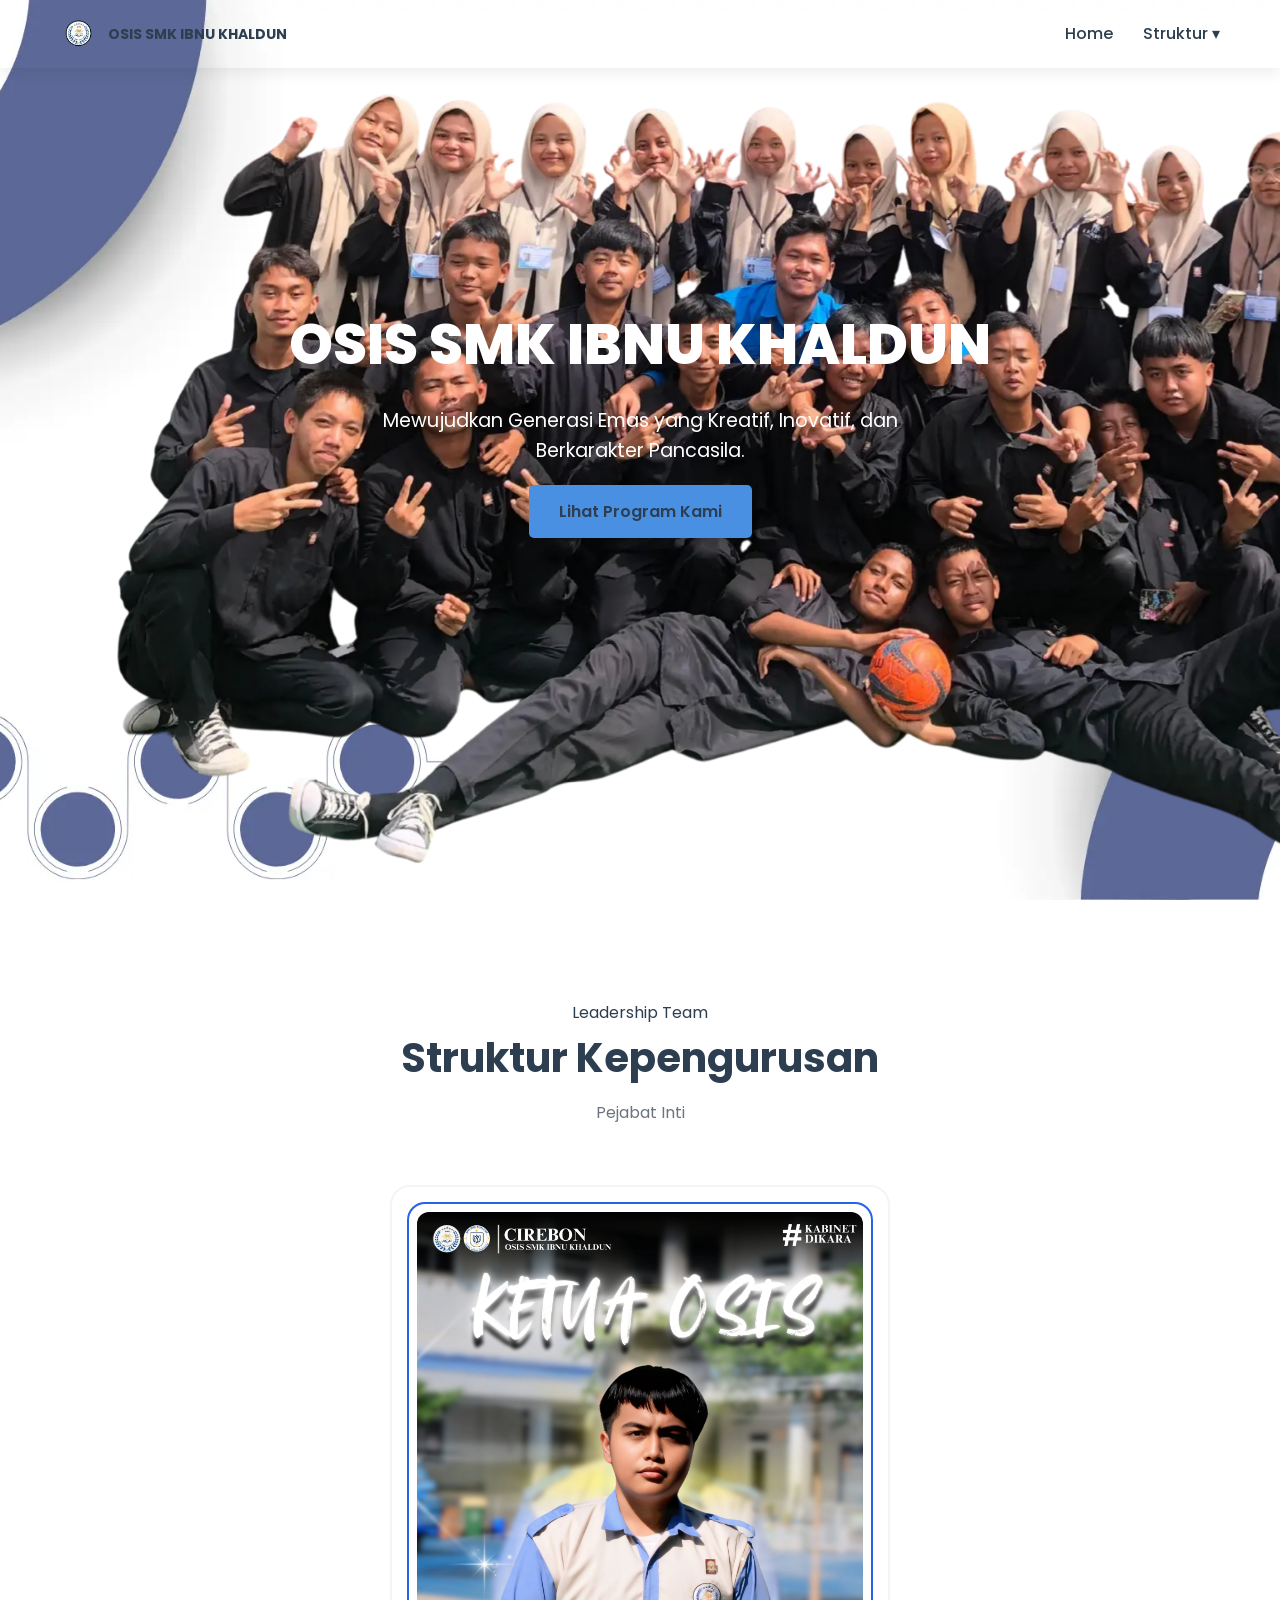
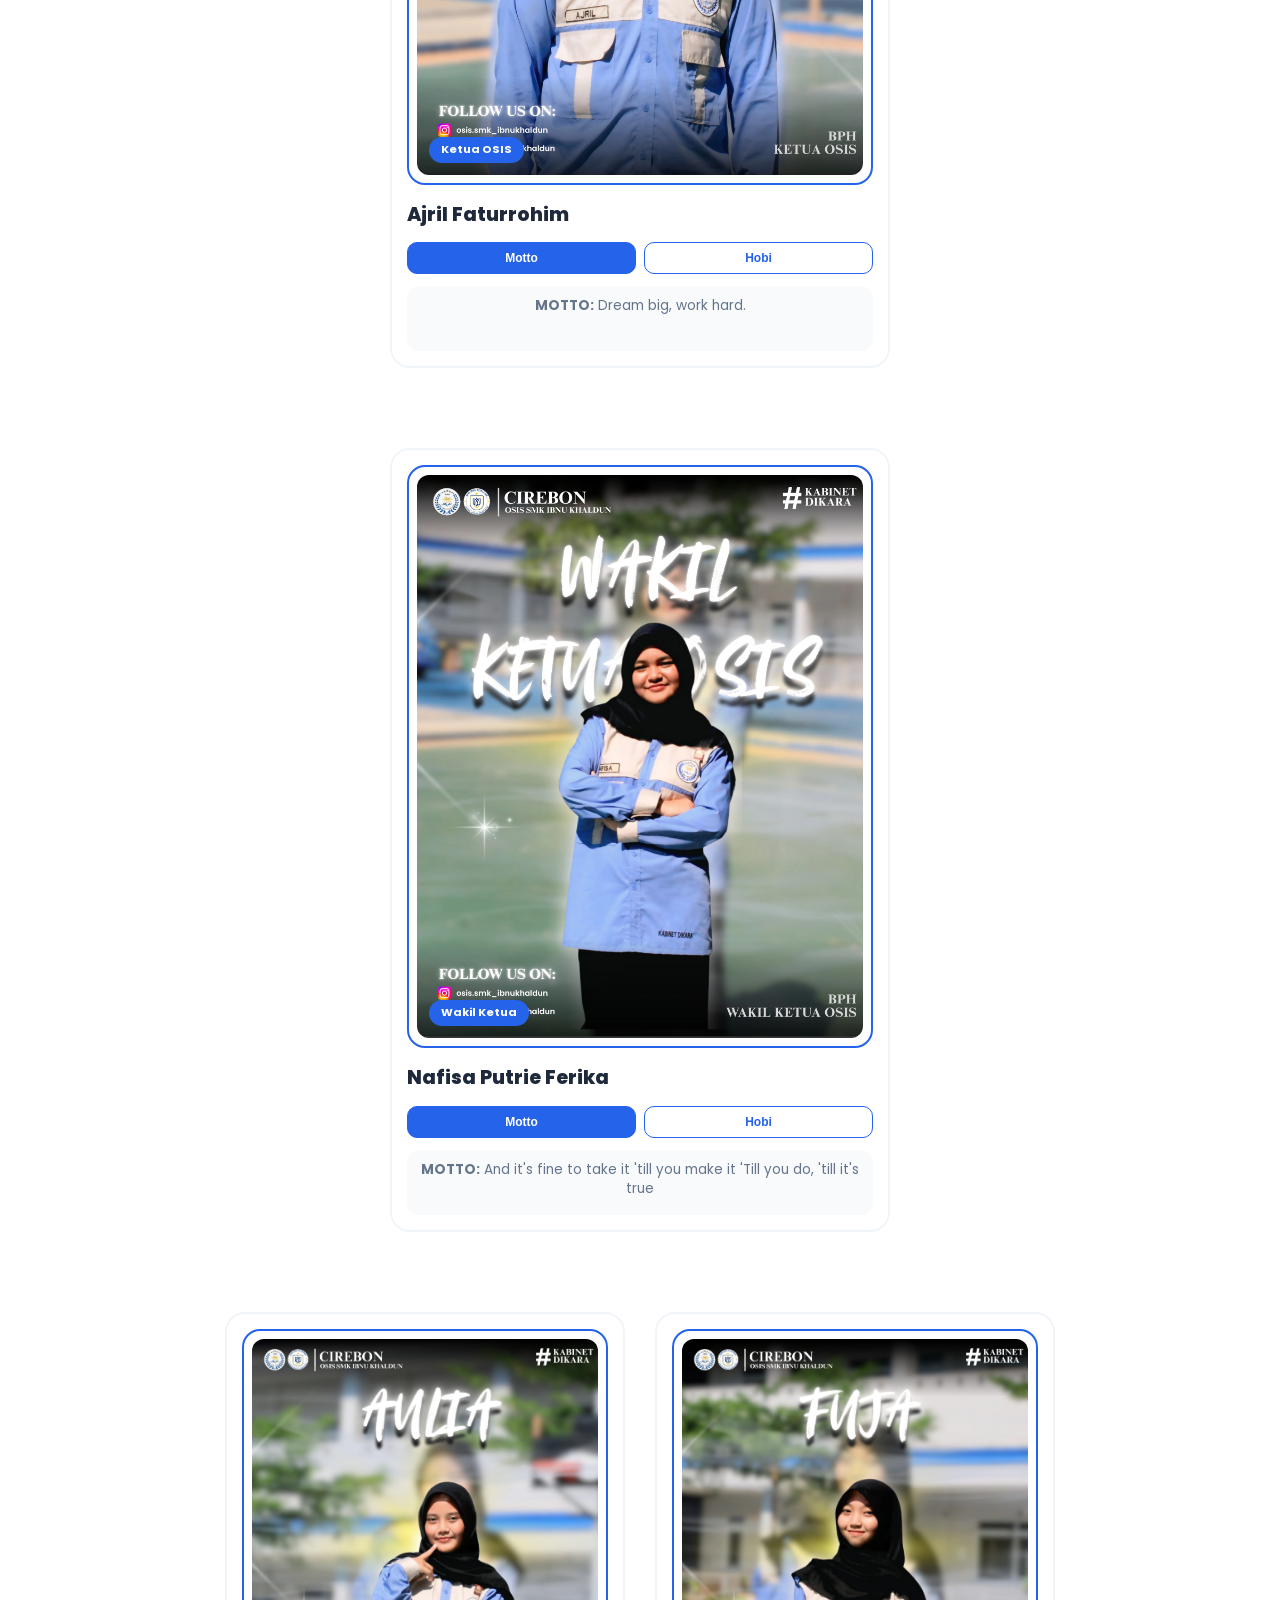
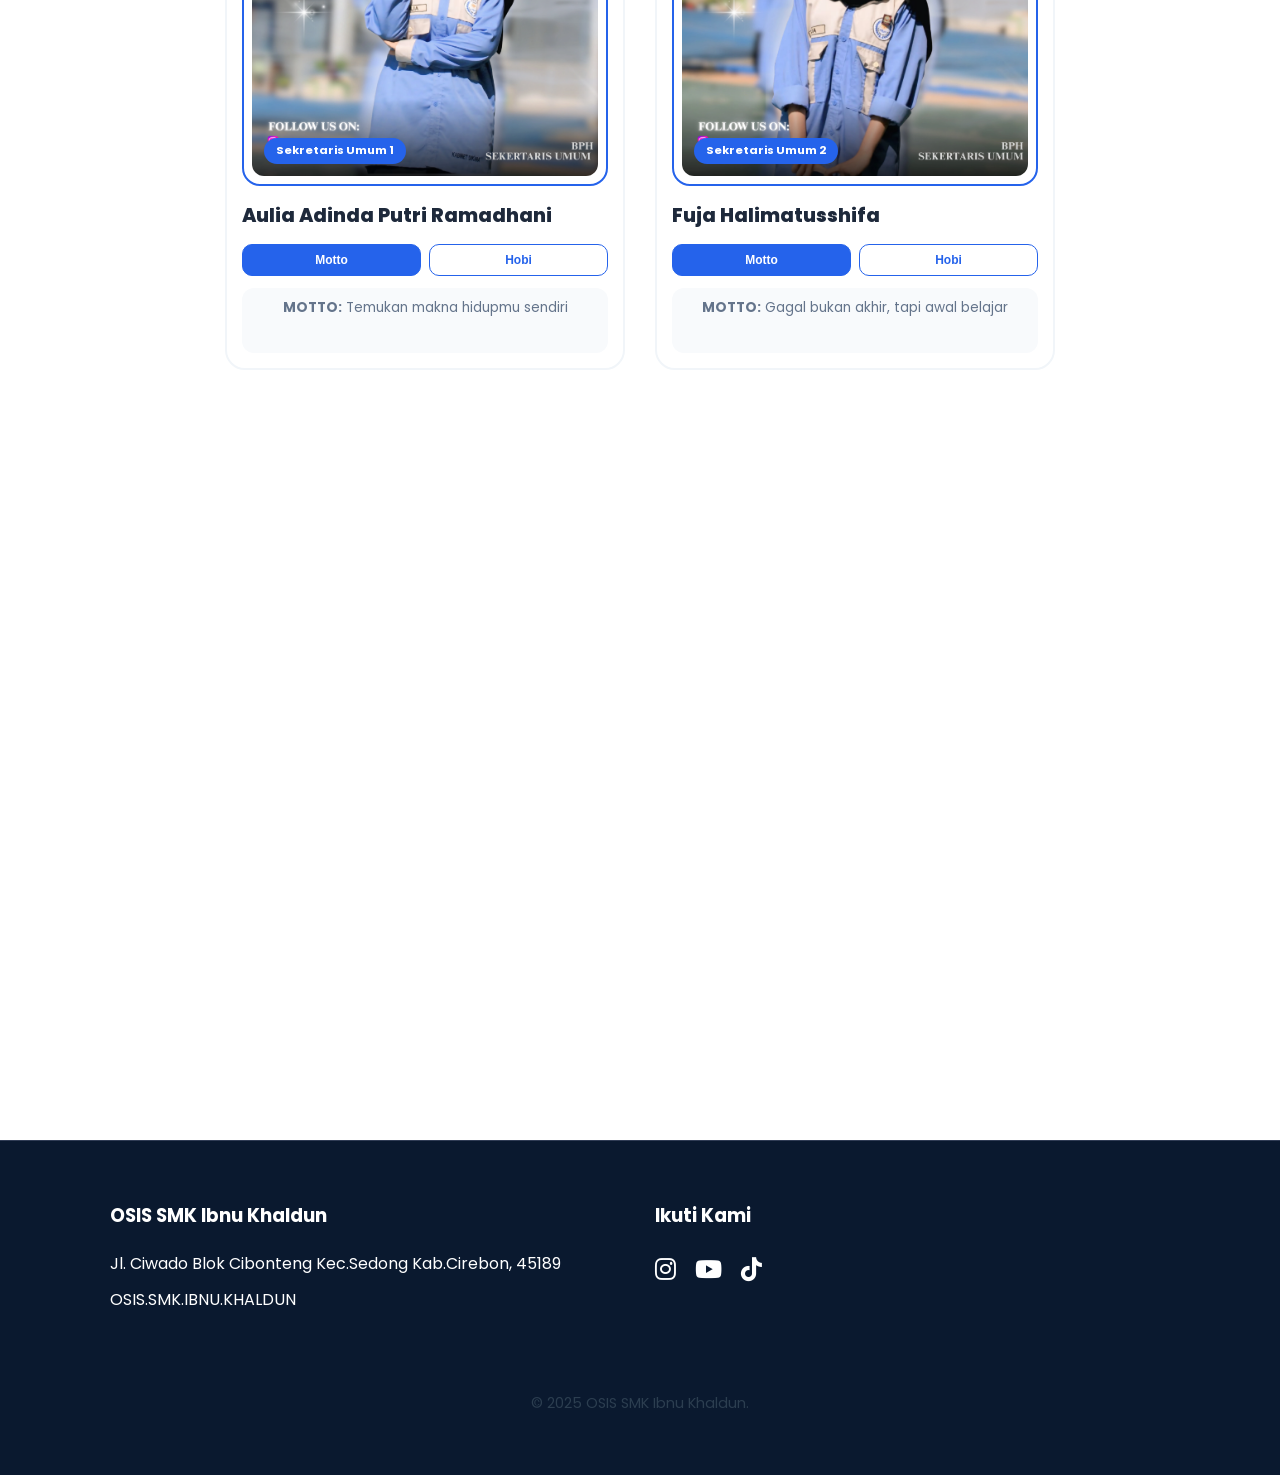
<file: pejabat-inti.html>
<!DOCTYPE html>
<html lang="en">
<head>
    <meta charset="UTF-8">
    <meta name="viewport" content="width=device-width, initial-scale=1.0">
    <title>Pejabat Inti</title>
</head>

<!-- Link ke File CSS -->
    <link rel="stylesheet" href="struktur.css">
    
    <!-- Google Fonts: Poppins -->
    <link rel="preconnect" href="https://fonts.googleapis.com">
    <link rel="preconnect" href="https://fonts.gstatic.com" crossorigin>
    <link href="https://fonts.googleapis.com/css2?family=Poppins:wght@400;500;600;700;800&display=swap" rel="stylesheet">
    
    <!-- Font Awesome untuk Ikon -->
    <link rel="stylesheet" href="https://cdnjs.cloudflare.com/ajax/libs/font-awesome/6.2.0/css/all.min.css">
    <link href="https://unpkg.com/aos@2.3.1/dist/aos.css" rel="stylesheet">
    <link
      rel="stylesheet"
      href="https://fonts.googleapis.com/css2?family=Material+Symbols+Outlined:opsz,wght,FILL,GRAD@48,400,0,0"
    />
<body>
   <header class="header">
  <nav class="navbar">

    <div class="logo">
      <img src="logo-osis.webp" alt="OSIS">
      <span>OSIS SMK IBNU KHALDUN</span>
    </div>

    <ul class="nav-links" id="nav-menu">
      <li><a href="index.html">Home</a></li>

      <li class="dropdown">
        <a href="#" class="dropdown-toggle">Struktur ▾</a>
        <ul class="dropdown-menu">
          <li><a href="pejabat-inti.html">Pejabat Inti</a></li>
          <li><a href="sekbid1.html">Sekbid 1</a></li>
          <li><a href="sekbid2.html">Sekbid 2</a></li>
          <li><a href="sekbid3.html">Sekbid 3</a></li>
          <li><a href="sekbid4.html">Sekbid 4</a></li>
          <li><a href="sekbid5.html">Sekbid 5</a></li>
          <li><a href="sekbid6.html">Sekbid 6</a></li>
        </ul>
      </li>
    </ul>

    <!-- HAMBURGER -->
    <button class="hamburger" id="hamburger" aria-label="Menu">
      <span></span>
      <span></span>
      <span></span>
    </button>

  </nav>
</header>

<main>

     <!-- Home Banner / Hero Section -->
        <section id="home" class="hero" >
    
            <div class="hero-overlay" data-aos="fade-up">
                <img class ="foto-osis" src="overlay-osis.webp" alt="" data-aos="fade-up">
            </div>
            <div class="container hero-content animate-on-scroll">
                <h1>OSIS SMK IBNU KHALDUN</h1>
                <p>Mewujudkan Generasi Emas yang Kreatif, Inovatif, dan Berkarakter Pancasila.</p>
                <a href="#proker" class="hero-cta">Lihat Program Kami</a>
            </div>
        </section>

         <!-- Pejabat Teras -->
    <section id="pejabat" class="section-padding section-dark">
    <div class="container">
        <div class="section-title" data-aos="fade-up">
            <div class="section-badge-small">Leadership Team</div>
            <h2>Struktur Kepengurusan</h2>
            <p>Pejabat Inti</p>
        </div>

        <div class="pejabat-row single-member" data-aos="fade-up">
            <div class="card-member">
                <div class="card-image-frame">
                    <div class="inner-image-box">
                        <img src="ketua-osis.webp" alt="Ajril">
                        <div class="card-overlay">Ketua OSIS</div>
                    </div>
                </div>
                <div class="card-info">
                    <h3 class="member-name">Ajril Faturrohim</h3>
                    <div class="action-buttons">
                        <button class="btn-toggle active" data-type="motto" data-text="Dream big, work hard" onclick="handleToggle(this)">Motto</button>
                        <button class="btn-toggle" data-type="hobi" data-text="Coding & Desain" onclick="handleToggle(this)">Hobi</button>
                    </div>
                    <div class="display-text"><strong>MOTTO:</strong> Dream big, work hard.</div>
                </div>
            </div>
        </div>

        <div class="pejabat-row single-member" data-aos="fade-up">
            <div class="card-member">
                <div class="card-image-frame">
                    <div class="inner-image-box">
                        <img src="wakil-ketua.webp" alt="Nafisa">
                        <div class="card-overlay">Wakil Ketua</div>
                    </div>
                </div>
                <div class="card-info">
                    <h3 class="member-name">Nafisa Putrie Ferika</h3>
                    <div class="action-buttons">
                        <button class="btn-toggle active" data-type="motto" data-text="And it's fine to take it 'till you make it 'Till you do, 'till it's true" onclick="handleToggle(this)">Motto</button>
                        <button class="btn-toggle" data-type="hobi" data-text="Mendengarkan musik, menonton, dan bermain game online" onclick="handleToggle(this)">Hobi</button>
                    </div>
                    <div class="display-text"><strong>MOTTO:</strong> And it's fine to take it 'till you make it 'Till you do, 'till it's true </div>
                </div>
            </div>
        </div>

        <div class="pejabat-row double-member" data-aos="fade-up">
            <div class="card-member">
                <div class="card-image-frame">
                    <div class="inner-image-box">
                        <img src="sekretaris1.webp" alt="Aulia">
                        <div class="card-overlay">Sekretaris Umum 1</div>
                    </div>
                </div>
                <div class="card-info">
                    <h3 class="member-name">Aulia Adinda Putri Ramadhani</h3>
                    <div class="action-buttons">
                        <button class="btn-toggle active" data-type="motto" data-text="Temukan makna hidupmu sendiri" onclick="handleToggle(this)">Motto</button>
                        <button class="btn-toggle" data-type="hobi" data-text="Mendengarkan musik, mencoba hal baru" onclick="handleToggle(this)">Hobi</button>
                    </div>
                    <div class="display-text"><strong>MOTTO:</strong> Temukan makna hidupmu sendiri</div>
                </div>
            </div>
            <div class="card-member">
                <div class="card-image-frame">
                    <div class="inner-image-box">
                        <img src="sekretaris2.webp" alt="Fuja">
                        <div class="card-overlay">Sekretaris Umum 2</div>
                    </div>
                </div>
                <div class="card-info">
                    <h3 class="member-name">Fuja Halimatusshifa</h3>
                    <div class="action-buttons">
                        <button class="btn-toggle active" data-type="motto" data-text="Gagal bukan akhir, tapi awal belajar" onclick="handleToggle(this)">Motto</button>
                        <button class="btn-toggle" data-type="hobi" data-text="Menonton film, dan bermain game online" onclick="handleToggle(this)">Hobi</button>
                    </div>
                    <div class="display-text"><strong>MOTTO:</strong> Gagal bukan akhir, tapi awal belajar </div>
                </div>
            </div>
        </div>

        <div class="pejabat-row double-member" data-aos="fade-up">
            <div class="card-member">
                <div class="card-image-frame">
                    <div class="inner-image-box">
                        <img src="bendahara1.webp" alt="Iswi">
                        <div class="card-overlay">Bendahara Umum 1</div>
                    </div>
                </div>
                <div class="card-info">
                    <h3 class="member-name">Iswi Nurjanah</h3>
                    <div class="action-buttons">
                        <button class="btn-toggle active" data-type="motto" data-text="Setiap hari adalah kesempatan baru" onclick="handleToggle(this)">Motto</button>
                        <button class="btn-toggle" data-type="hobi" data-text="Menari" onclick="handleToggle(this)">Hobi</button>
                    </div>
                    <div class="display-text"><strong>MOTTO:</strong> Setiap hari adalah kesempatan baru </div>
                </div>
            </div>
            <div class="card-member">
                <div class="card-image-frame">
                    <div class="inner-image-box">
                        <img src="bendahara2.webp" alt="Malsa">
                        <div class="card-overlay">Bendahara Umum 2</div>
                    </div>
                </div>
                <div class="card-info">
                    <h3 class="member-name">Malsa</h3>
                    <div class="action-buttons">
                        <button class="btn-toggle active" data-type="motto" data-text="Jangan takut gagal, karena kegagalan adalah kesempatan terbaik untuk memulai kembali" onclick="handleToggle(this)">Motto</button>
                        <button class="btn-toggle" data-type="hobi" data-text="Menulis" onclick="handleToggle(this)">Hobi</button>
                    </div>
                    <div class="display-text"><strong>MOTTO:</strong> Jangan takut gagal, karena kegagalan adalah kesempatan terbaik untuk memulai kembali</div>
                </div>
            </div>
        </div>
    </div>
</section>
</main>

<!-- Footer -->
    <footer id="footer">
        <div class="container">
            <div class="footer-grid">
                <div class="footer-col">
                    <h3>OSIS SMK Ibnu Khaldun</h3>
                    <p>Jl. Ciwado Blok Cibonteng Kec.Sedong Kab.Cirebon, 45189</p>
                    <p>OSIS.SMK.IBNU.KHALDUN </p>
                </div>
                <div class="footer-col">
                    <h3>Ikuti Kami</h3>
                    <div class="social-icons">
                        <a href="https://instagram.com/osis._smk_ibnukhaldun"><i class="fab fa-instagram"></i></a>
                        <a href="https://youtube.com/@OSISSMKIBNUKHALDUN"><i class="fab fa-youtube"></i></a>
                        <a href="https://tiktok.com/@osis.smk_ibnukhaldun"><i class="fab fa-tiktok"></i></a>
                    </div>
                </div>
            </div>
            <div class="footer-bottom">
                <p>&copy; 2025 OSIS SMK Ibnu Khaldun.</p>
            </div>
        </div>
    </footer>

    <!-- Link ke File JavaScript -->
    <script src="main.js"></script>

 
<script src="https://unpkg.com/aos@2.3.1/dist/aos.js"></script>
   <script>
  AOS.init({
    once:true,
    duration:1000,
  });
</script>

</body>
</html>
</file>
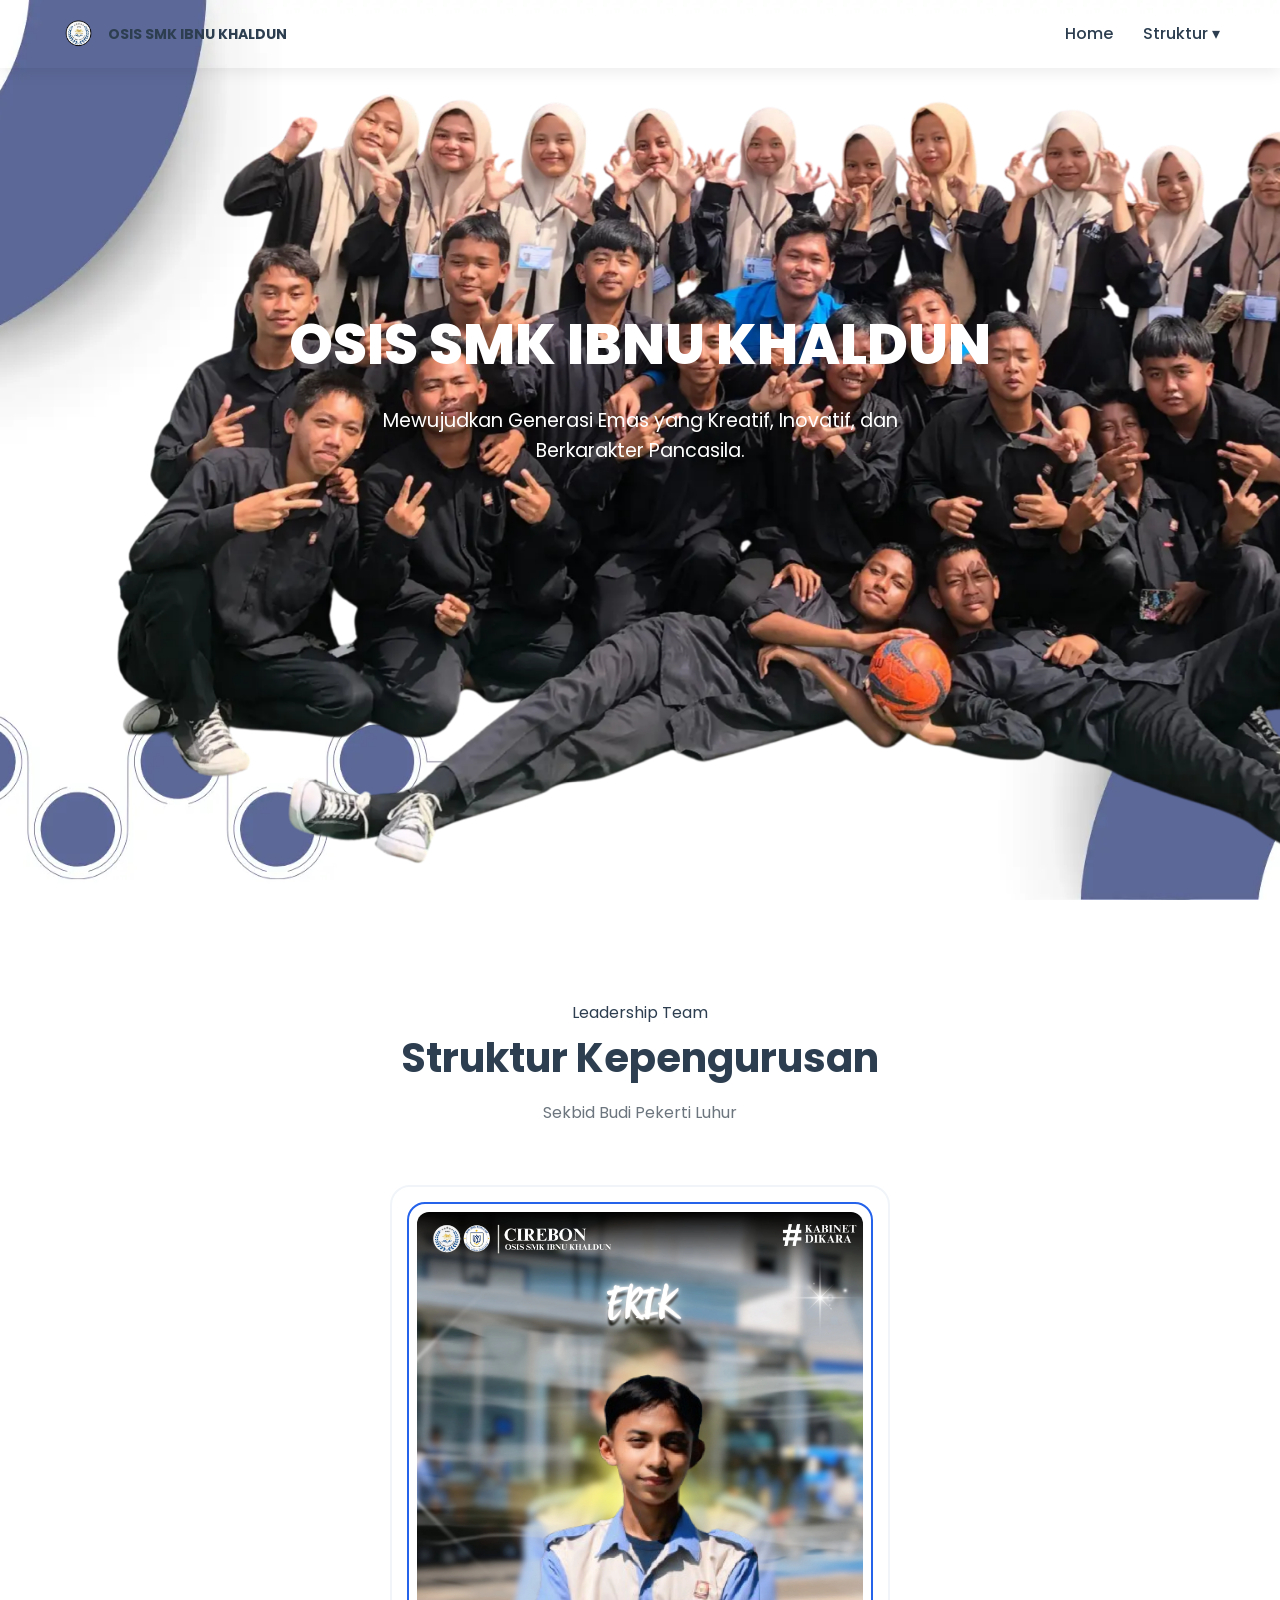
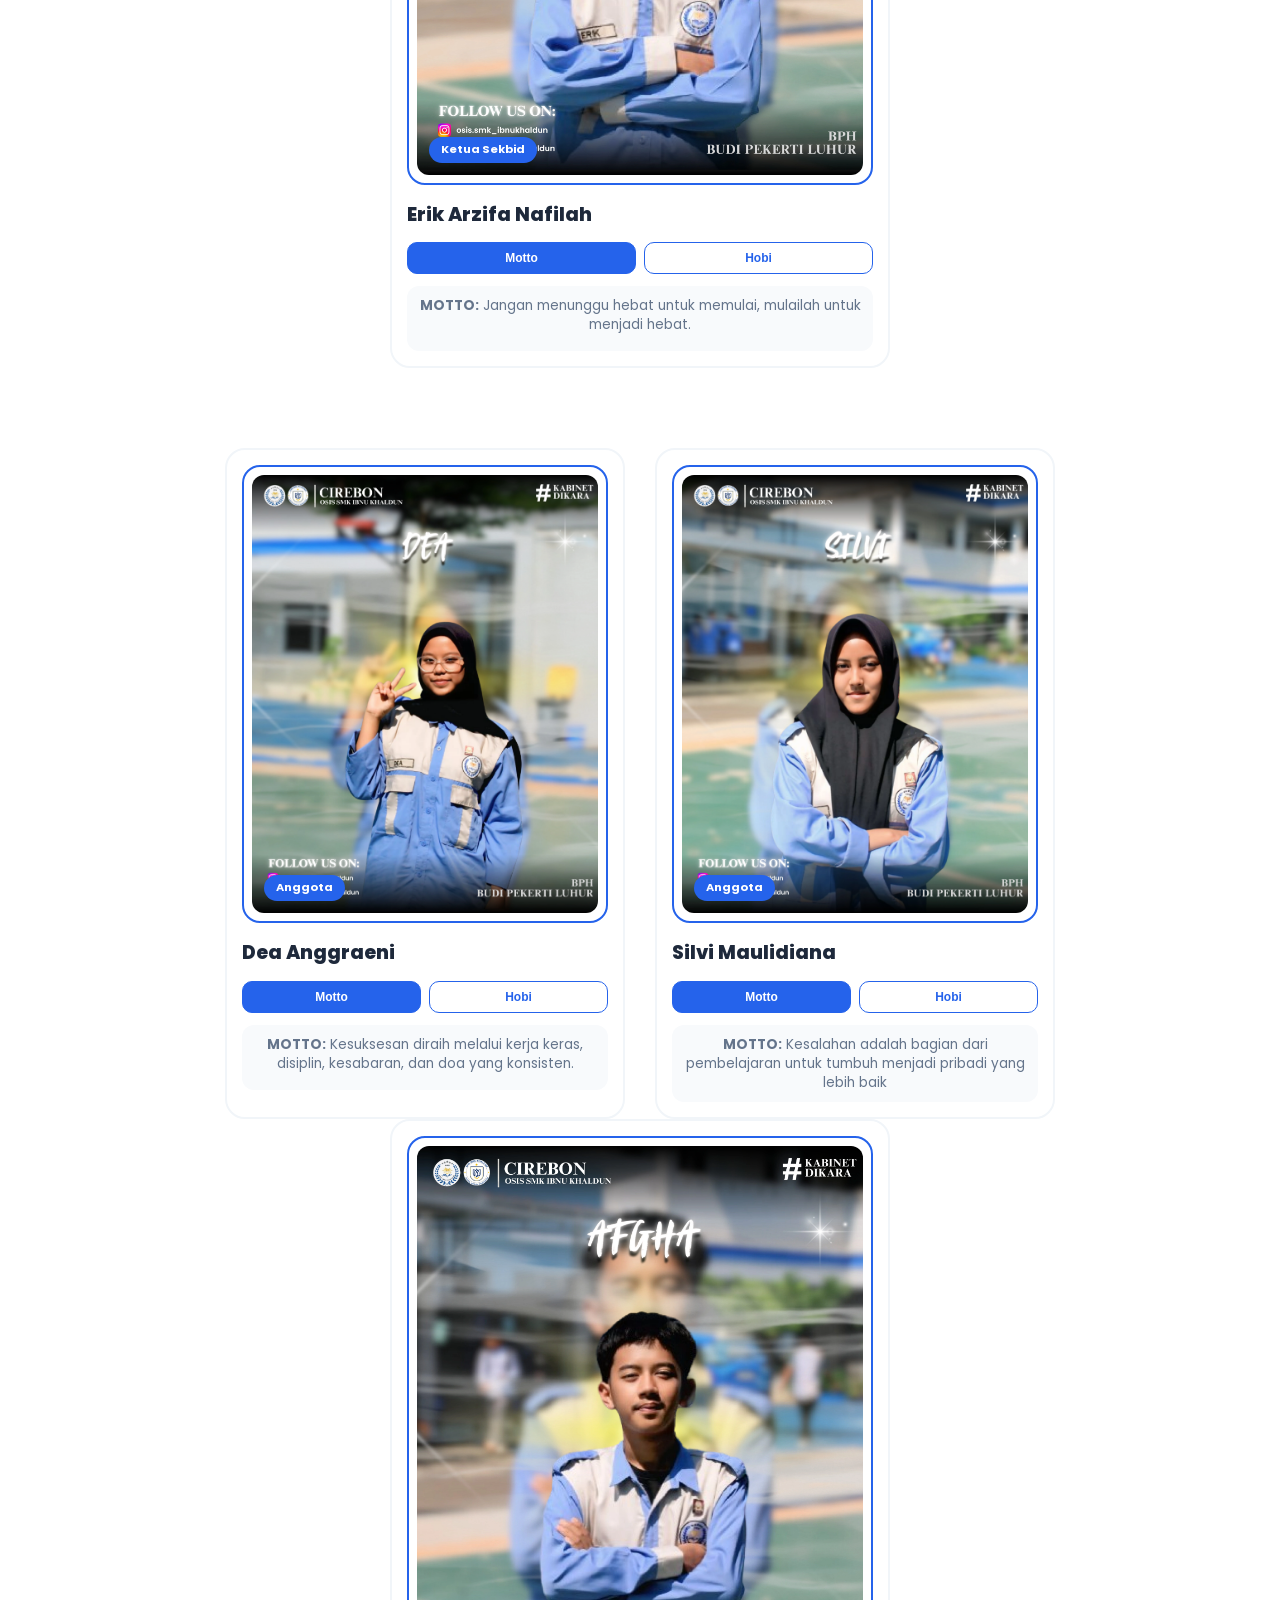
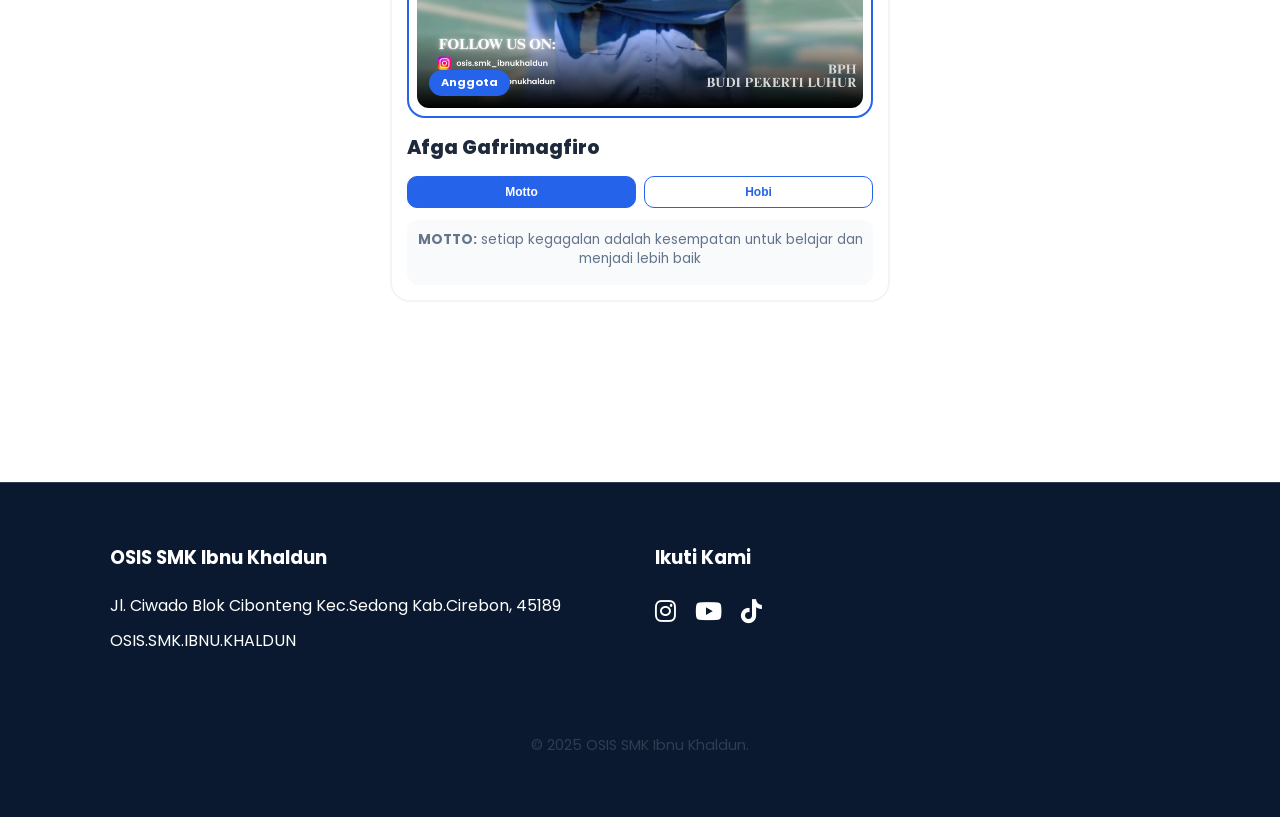
<file: sekbid1.html>
<!DOCTYPE html>
<html lang="en">
<head>
    <meta charset="UTF-8">
    <meta name="viewport" content="width=device-width, initial-scale=1.0">
    <title>Sekbid 1</title>
</head>

<!-- Link ke File CSS -->
    <link rel="stylesheet" href="struktur.css">
    
    <!-- Google Fonts: Poppins -->
    <link rel="preconnect" href="https://fonts.googleapis.com">
    <link rel="preconnect" href="https://fonts.gstatic.com" crossorigin>
    <link href="https://fonts.googleapis.com/css2?family=Poppins:wght@400;500;600;700;800&display=swap" rel="stylesheet">
    
    <!-- Font Awesome untuk Ikon -->
    <link rel="stylesheet" href="https://cdnjs.cloudflare.com/ajax/libs/font-awesome/6.2.0/css/all.min.css">
    <link href="https://unpkg.com/aos@2.3.1/dist/aos.css" rel="stylesheet">
    <link
      rel="stylesheet"
      href="https://fonts.googleapis.com/css2?family=Material+Symbols+Outlined:opsz,wght,FILL,GRAD@48,400,0,0"
    />
<body>
   <header class="header">
  <nav class="navbar">

    <div class="logo">
      <img src="logo-osis.webp" alt="OSIS">
      <span>OSIS SMK IBNU KHALDUN</span>
    </div>

    <ul class="nav-links" id="nav-menu">
      <li><a href="index.html">Home</a></li>

      <li class="dropdown">
        <a href="#" class="dropdown-toggle">Struktur ▾</a>
        <ul class="dropdown-menu">
          <li><a href="pejabat-inti.html">Pejabat Inti</a></li>
          <li><a href="sekbid1.html">Sekbid 1</a></li>
          <li><a href="sekbid2.html">Sekbid 2</a></li>
          <li><a href="sekbid3.html">Sekbid 3</a></li>
          <li><a href="sekbid4.html">Sekbid 4</a></li>
          <li><a href="sekbid5.html">Sekbid 5</a></li>
          <li><a href="sekbid6.html">Sekbid 6</a></li>
        </ul>
      </li>
    </ul>

    <!-- HAMBURGER -->
    <button class="hamburger" id="hamburger" aria-label="Menu">
      <span></span>
      <span></span>
      <span></span>
    </button>

  </nav>
</header>

<main>

     <!-- Home Banner / Hero Section -->
        <section id="home" class="hero" >
    
            <div class="hero-overlay" data-aos="fade-up">
                <img class ="foto-osis" src="overlay-osis.webp" alt="" data-aos="fade-up">
            </div>
            <div class="container hero-content animate-on-scroll">
                <h1>OSIS SMK IBNU KHALDUN</h1>
                <p>Mewujudkan Generasi Emas yang Kreatif, Inovatif, dan Berkarakter Pancasila.</p>
                
            </div>
        </section>

         <!-- Pejabat Teras -->
    <section id="pejabat" class="section-padding section-dark">
    <div class="container">
        <div class="section-title" data-aos="fade-up">
            <div class="section-badge-small">Leadership Team</div>
            <h2>Struktur Kepengurusan</h2>
            <p>Sekbid Budi Pekerti Luhur</p>
        </div>

        <div class="pejabat-row single-member" data-aos="fade-up">
            <div class="card-member">
                <div class="card-image-frame">
                    <div class="inner-image-box">
                        <img src="bpl-erik.webp" alt="erik">
                        <div class="card-overlay">Ketua Sekbid</div>
                    </div>
                </div>
                <div class="card-info">
                    <h3 class="member-name">Erik Arzifa Nafilah</h3>
                    <div class="action-buttons">
                        <button class="btn-toggle active" data-type="motto" data-text="Jangan menunggu hebat untuk memulai, mulailah untuk menjadi hebat." onclick="handleToggle(this)">Motto</button>
                        <button class="btn-toggle" data-type="hobi" data-text="Otomotif" onclick="handleToggle(this)">Hobi</button>
                    </div>
                    <div class="display-text"><strong>MOTTO:</strong> Jangan menunggu hebat untuk memulai, mulailah untuk menjadi hebat.</div>
                </div>
            </div>
        </div>

        <div class="pejabat-row double-member" data-aos="fade-up">
            <div class="card-member">
                <div class="card-image-frame">
                    <div class="inner-image-box">
                        <img src="bpl-dea.webp" alt="dea">
                        <div class="card-overlay">Anggota</div>
                    </div>
                </div>
                <div class="card-info">
                    <h3 class="member-name">Dea Anggraeni</h3>
                    <div class="action-buttons">
                        <button class="btn-toggle active" data-type="motto" data-text="Kesuksesan diraih melalui kerja keras, disiplin, kesabaran, dan doa yang konsisten." onclick="handleToggle(this)">Motto</button>
                        <button class="btn-toggle" data-type="hobi" data-text="Memasak" onclick="handleToggle(this)">Hobi</button>
                    </div>
                    <div class="display-text"><strong>MOTTO:</strong> Kesuksesan diraih melalui kerja keras, disiplin, kesabaran, dan doa yang konsisten.</div>
                </div>
            </div>
            <div class="card-member">
                <div class="card-image-frame">
                    <div class="inner-image-box">
                        <img src="bpl-silvi.webp" alt="silvi">
                        <div class="card-overlay">Anggota</div>
                    </div>
                </div>
                <div class="card-info">
                    <h3 class="member-name">Silvi Maulidiana</h3>
                    <div class="action-buttons">
                        <button class="btn-toggle active" data-type="motto" data-text="Kesalahan adalah bagian dari pembelajaran untuk tumbuh menjadi pribadi yang lebih baik" onclick="handleToggle(this)">Motto</button>
                        <button class="btn-toggle" data-type="hobi" data-text="Mendengarkan musik" onclick="handleToggle(this)">Hobi</button>
                    </div>
                    <div class="display-text"><strong>MOTTO:</strong> Kesalahan adalah bagian dari pembelajaran untuk tumbuh menjadi pribadi yang lebih baik</div>
                </div>
            </div>
        </div>

        <div class="pejabat-row single-member" data-aos="fade-up">
            <div class="card-member">
                <div class="card-image-frame">
                    <div class="inner-image-box">
                        <img src="bpl-afga.webp" alt="Afga">
                        <div class="card-overlay">Anggota</div>
                    </div>
                </div>
                <div class="card-info">
                    <h3 class="member-name">Afga Gafrimagfiro</h3>
                    <div class="action-buttons">
                        <button class="btn-toggle active" data-type="motto" data-text="setiap kegagalan adalah kesempatan untuk belajar dan menjadi lebih baik" onclick="handleToggle(this)">Motto</button>
                        <button class="btn-toggle" data-type="hobi" data-text="Bermain Game" onclick="handleToggle(this)">Hobi</button>
                    </div>
                    <div class="display-text"><strong>MOTTO:</strong> setiap kegagalan adalah kesempatan untuk belajar dan menjadi lebih baik</div>
                </div>
            </div>
        </div>

        
    </div>
</section>
</main>

<!-- Footer -->
    <footer id="footer">
        <div class="container">
            <div class="footer-grid">
                <div class="footer-col">
                    <h3>OSIS SMK Ibnu Khaldun</h3>
                    <p>Jl. Ciwado Blok Cibonteng Kec.Sedong Kab.Cirebon, 45189</p>
                    <p>OSIS.SMK.IBNU.KHALDUN </p>
                </div>
                <div class="footer-col">
                    <h3>Ikuti Kami</h3>
                    <div class="social-icons">
                        <a href="https://instagram.com/osis._smk_ibnukhaldun"><i class="fab fa-instagram"></i></a>
                        <a href="https://youtube.com/@OSISSMKIBNUKHALDUN"><i class="fab fa-youtube"></i></a>
                        <a href="https://tiktok.com/@osis.smk_ibnukhaldun"><i class="fab fa-tiktok"></i></a>
                    </div>
                </div>
            </div>
            <div class="footer-bottom">
                <p>&copy; 2025 OSIS SMK Ibnu Khaldun.</p>
            </div>
        </div>
    </footer>

    <!-- Link ke File JavaScript -->
    <script src="main.js"></script>

 
<script src="https://unpkg.com/aos@2.3.1/dist/aos.js"></script>
   <script>
  AOS.init({
    once:true,
    duration:1000,
  });
</script>

</body>
</html>
</file>
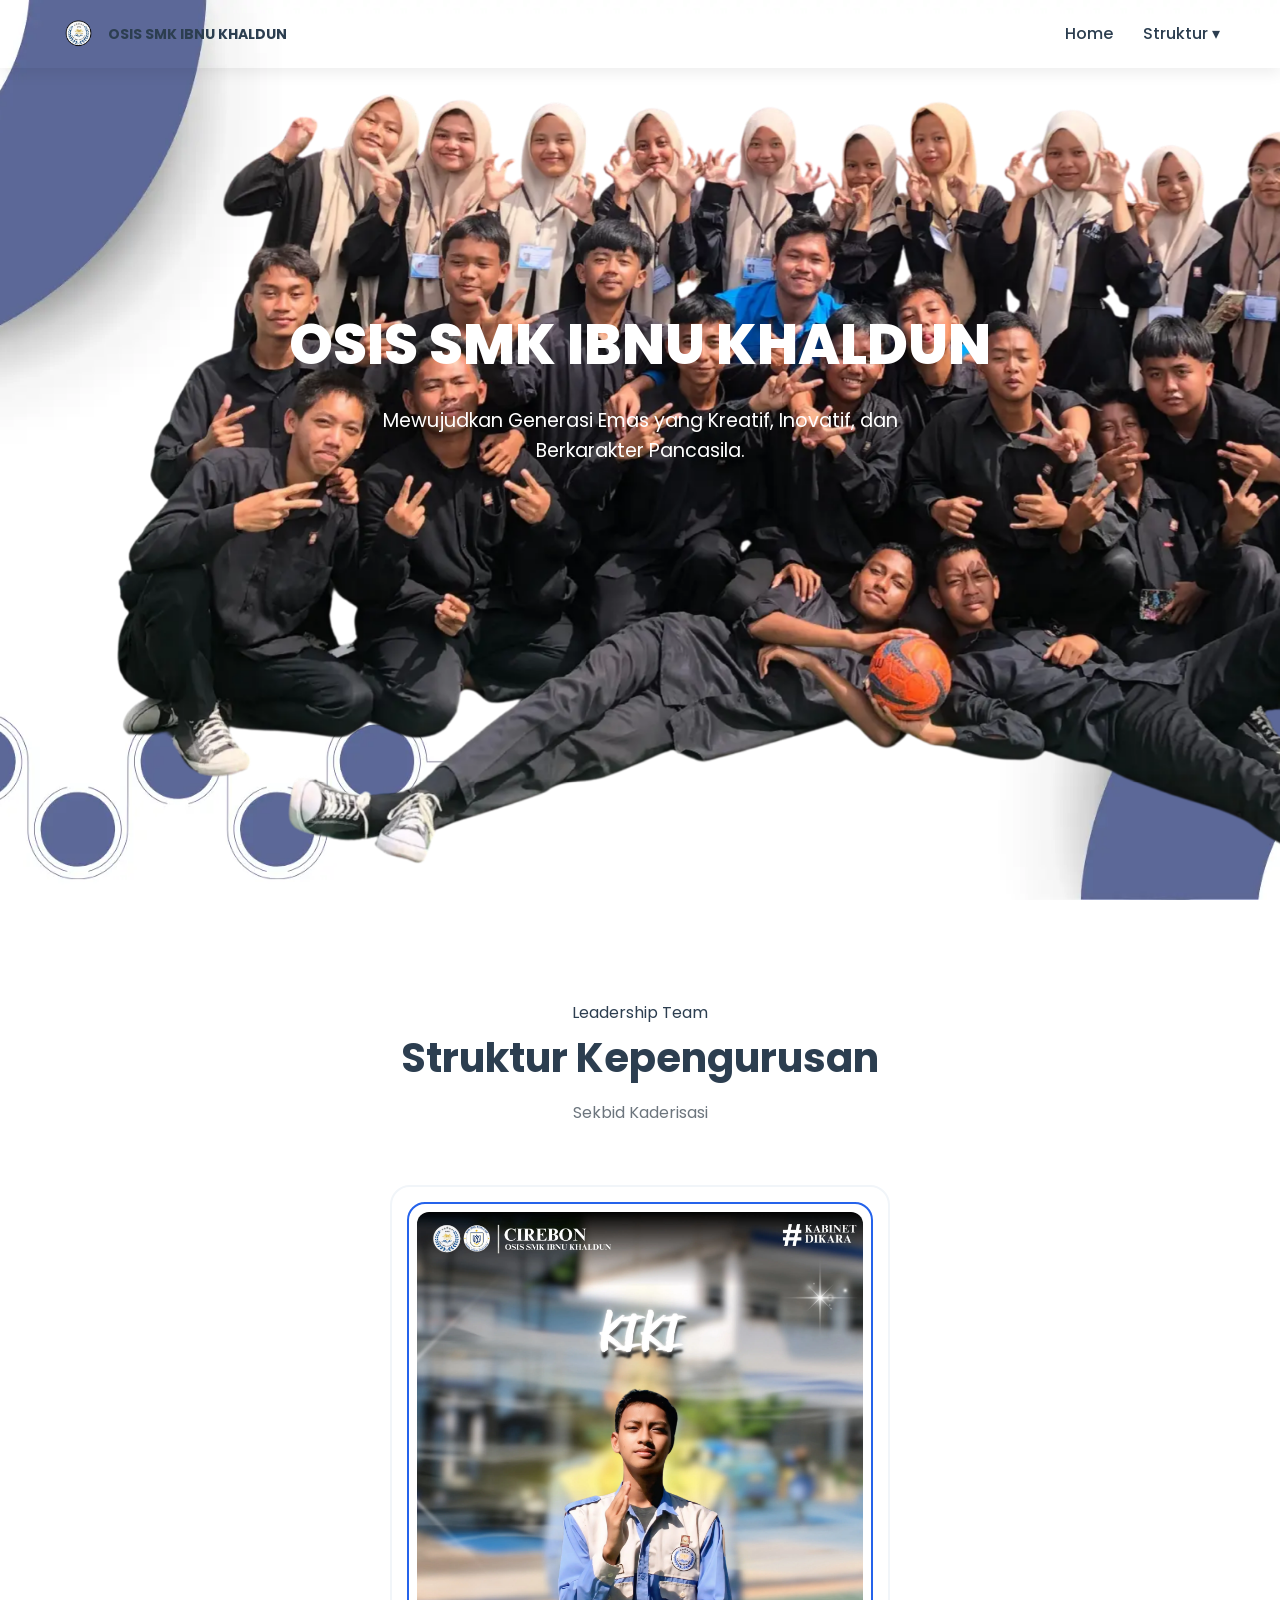
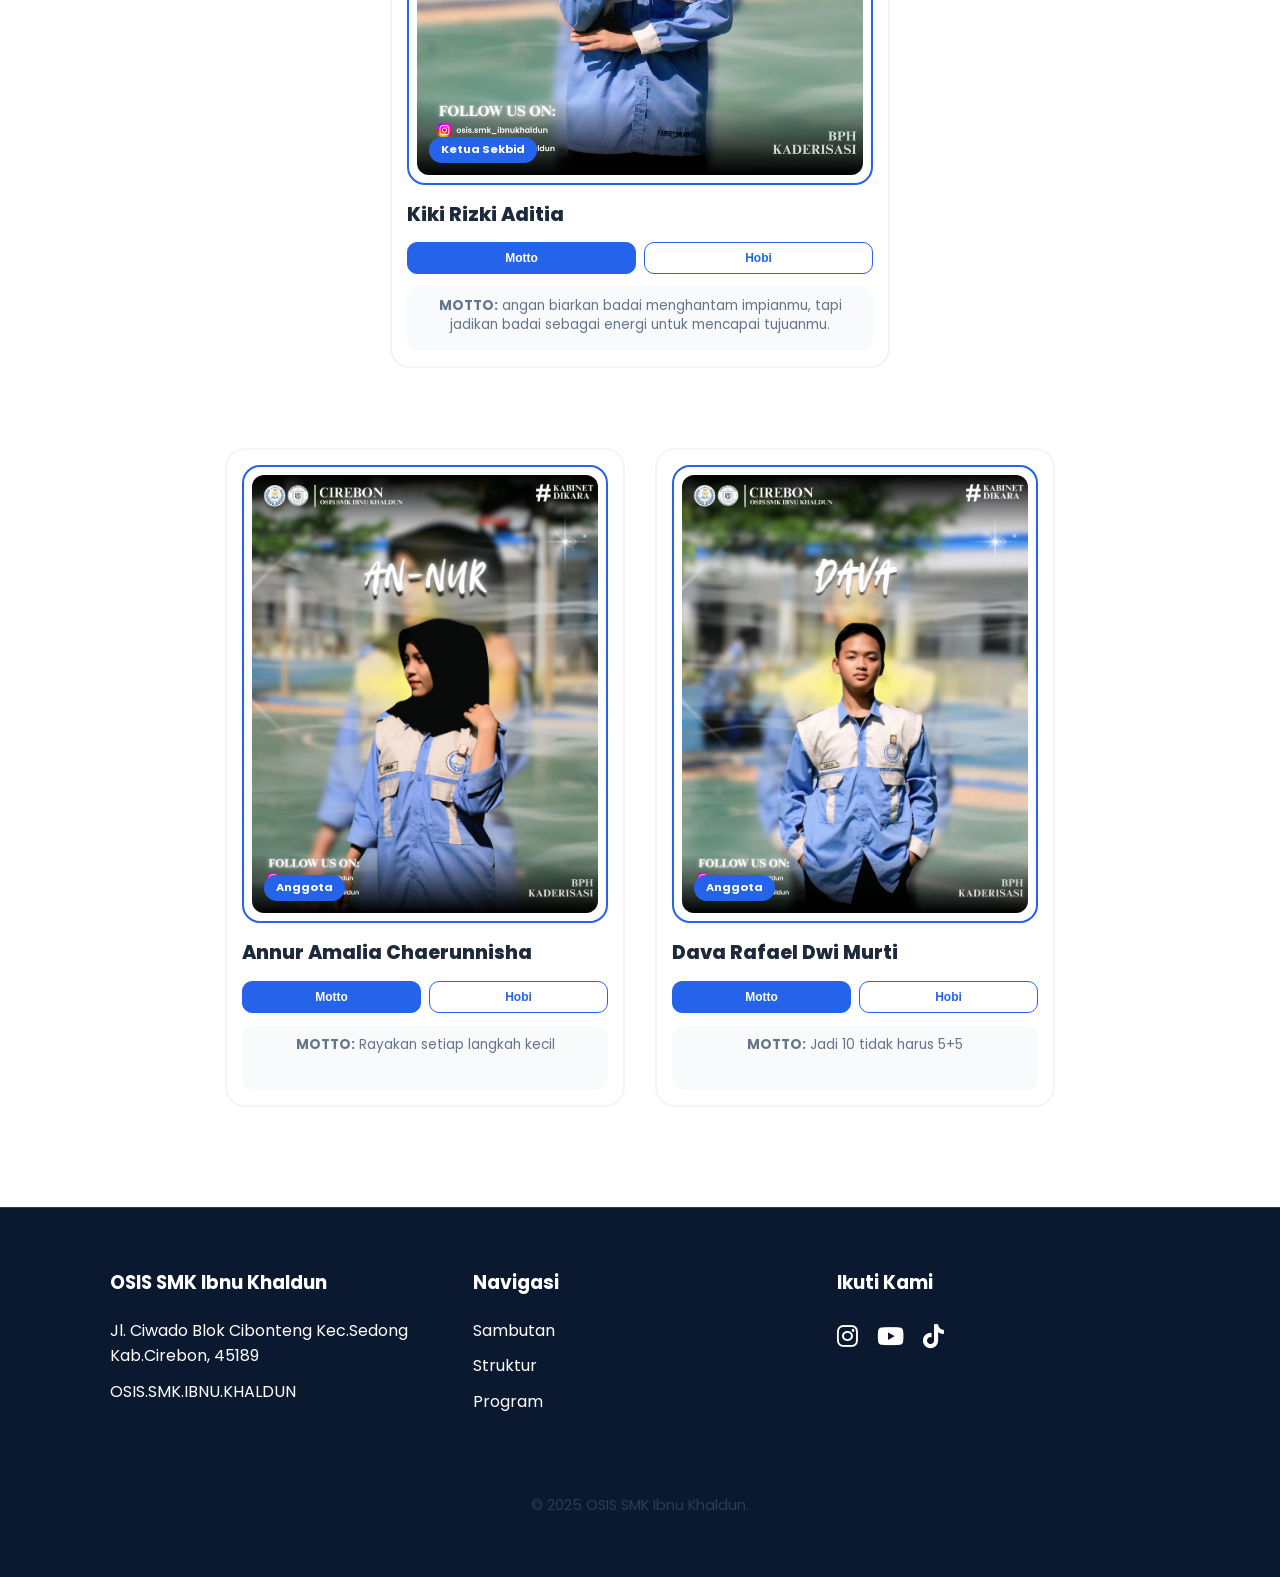
<file: sekbid2.html>
<!DOCTYPE html>
<html lang="en">
<head>
    <meta charset="UTF-8">
    <meta name="viewport" content="width=device-width, initial-scale=1.0">
    <title>Sekbid 2</title>
</head>

<!-- Link ke File CSS -->
    <link rel="stylesheet" href="struktur.css">
    
    <!-- Google Fonts: Poppins -->
    <link rel="preconnect" href="https://fonts.googleapis.com">
    <link rel="preconnect" href="https://fonts.gstatic.com" crossorigin>
    <link href="https://fonts.googleapis.com/css2?family=Poppins:wght@400;500;600;700;800&display=swap" rel="stylesheet">
    
    <!-- Font Awesome untuk Ikon -->
    <link rel="stylesheet" href="https://cdnjs.cloudflare.com/ajax/libs/font-awesome/6.2.0/css/all.min.css">
    <link href="https://unpkg.com/aos@2.3.1/dist/aos.css" rel="stylesheet">
    <link
      rel="stylesheet"
      href="https://fonts.googleapis.com/css2?family=Material+Symbols+Outlined:opsz,wght,FILL,GRAD@48,400,0,0"
    />
<body>
   <header class="header">
  <nav class="navbar">

    <div class="logo">
      <img src="logo-osis.webp" alt="OSIS">
      <span>OSIS SMK IBNU KHALDUN</span>
    </div>

    <ul class="nav-links" id="nav-menu">
      <li><a href="index.html">Home</a></li>

      <li class="dropdown">
        <a href="#" class="dropdown-toggle">Struktur ▾</a>
        <ul class="dropdown-menu">
          <li><a href="pejabat-inti.html">Pejabat Inti</a></li>
          <li><a href="sekbid1.html">Sekbid 1</a></li>
          <li><a href="sekbid2.html">Sekbid 2</a></li>
          <li><a href="sekbid3.html">Sekbid 3</a></li>
          <li><a href="sekbid4.html">Sekbid 4</a></li>
          <li><a href="sekbid5.html">Sekbid 5</a></li>
          <li><a href="sekbid6.html">Sekbid 6</a></li>
        </ul>
      </li>
    </ul>

    <!-- HAMBURGER -->
    <button class="hamburger" id="hamburger" aria-label="Menu">
      <span></span>
      <span></span>
      <span></span>
    </button>

  </nav>
</header>

<main>

     <!-- Home Banner / Hero Section -->
        <section id="home" class="hero" >
    
            <div class="hero-overlay" data-aos="fade-up">
                <img class ="foto-osis" src="overlay-osis.webp" alt="" data-aos="fade-up">
            </div>
            <div class="container hero-content animate-on-scroll">
                <h1>OSIS SMK IBNU KHALDUN</h1>
                <p>Mewujudkan Generasi Emas yang Kreatif, Inovatif, dan Berkarakter Pancasila.</p>
                
            </div>
        </section>

         <!-- Pejabat Teras -->
    <section id="pejabat" class="section-padding section-dark">
    <div class="container">
        <div class="section-title" data-aos="fade-up">
            <div class="section-badge-small">Leadership Team</div>
            <h2>Struktur Kepengurusan</h2>
            <p>Sekbid Kaderisasi</p>
        </div>

        <div class="pejabat-row single-member" data-aos="fade-up">
            <div class="card-member">
                <div class="card-image-frame">
                    <div class="inner-image-box">
                        <img src="kader-kiki.webp" alt="kiki">
                        <div class="card-overlay">Ketua Sekbid</div>
                    </div>
                </div>
                <div class="card-info">
                    <h3 class="member-name">Kiki Rizki Aditia</h3>
                    <div class="action-buttons">
                        <button class="btn-toggle active" data-type="motto" data-text="Jangan biarkan badai menghantam impianmu, tapi jadikan badai sebagai energi untuk mencapai tujuanmu." onclick="handleToggle(this)">Motto</button>
                        <button class="btn-toggle" data-type="hobi" data-text="Makan, minum dan tidur" onclick="handleToggle(this)">Hobi</button>
                    </div>
                    <div class="display-text"><strong>MOTTO:</strong> angan biarkan badai menghantam impianmu, tapi jadikan badai sebagai energi untuk mencapai tujuanmu.</div>
                </div>
            </div>
        </div>



        <div class="pejabat-row double-member" data-aos="fade-up">
          
            <div class="card-member">
                <div class="card-image-frame">
                    <div class="inner-image-box">
                        <img src="kader-annur.webp" alt="annur">
                        <div class="card-overlay">Anggota</div>
                    </div>
                </div>
                <div class="card-info">
                    <h3 class="member-name">Annur Amalia Chaerunnisha</h3>
                    <div class="action-buttons">
                        <button class="btn-toggle active" data-type="motto" data-text="Rayakan setiap langkah kecil" onclick="handleToggle(this)">Motto</button>
                        <button class="btn-toggle" data-type="hobi" data-text="Make up" onclick="handleToggle(this)">Hobi</button>
                    </div>
                    <div class="display-text"><strong>MOTTO:</strong> Rayakan setiap langkah kecil</div>
                </div>
            </div>
              <div class="card-member">
                <div class="card-image-frame">
                    <div class="inner-image-box">
                        <img src="kader-dava.webp" alt="dava">
                        <div class="card-overlay">Anggota</div>
                    </div>
                </div>
                <div class="card-info">
                    <h3 class="member-name">Dava Rafael Dwi Murti</h3>
                    <div class="action-buttons">
                        <button class="btn-toggle active" data-type="motto" data-text="Jadi 10 tidak harus 5+5" onclick="handleToggle(this)">Motto</button>
                        <button class="btn-toggle" data-type="hobi" data-text="Hiking" onclick="handleToggle(this)">Hobi</button>
                    </div>
                    <div class="display-text"><strong>MOTTO:</strong> Jadi 10 tidak harus 5+5</div>
                </div>
            </div>
        </div>
    </div>
</section>
</main>

<!-- Footer -->
    <footer id="footer">
        <div class="container">
            <div class="footer-grid">
                <div class="footer-col">
                    <h3>OSIS SMK Ibnu Khaldun</h3>
                    <p>Jl. Ciwado Blok Cibonteng Kec.Sedong Kab.Cirebon, 45189</p>
                    <p>OSIS.SMK.IBNU.KHALDUN </p>
                </div>
                <div class="footer-col">
                    <h3>Navigasi</h3>
                    <ul>
                        <li><a href="#sambutan">Sambutan</a></li>
                        <li><a href="#pejabat">Struktur</a></li>
                        <li><a href="#proker">Program</a></li>
                    </ul>
                </div>
                <div class="footer-col">
                    <h3>Ikuti Kami</h3>
                    <div class="social-icons">
                        <a href="https://instagram.com/osis._smk_ibnukhaldun"><i class="fab fa-instagram"></i></a>
                        <a href="https://youtube.com/@OSISSMKIBNUKHALDUN"><i class="fab fa-youtube"></i></a>
                        <a href="https://tiktok.com/@osis.smk_ibnukhaldun"><i class="fab fa-tiktok"></i></a>
                    </div>
                </div>
            </div>
            <div class="footer-bottom">
                <p>&copy; 2025 OSIS SMK Ibnu Khaldun.</p>
            </div>
        </div>
    </footer>

    <!-- Link ke File JavaScript -->
    <script src="main.js"></script>

 
<script src="https://unpkg.com/aos@2.3.1/dist/aos.js"></script>
   <script>
  AOS.init({
    once:true,
    duration:1000,
  });
</script>

</body>
</html>
</file>
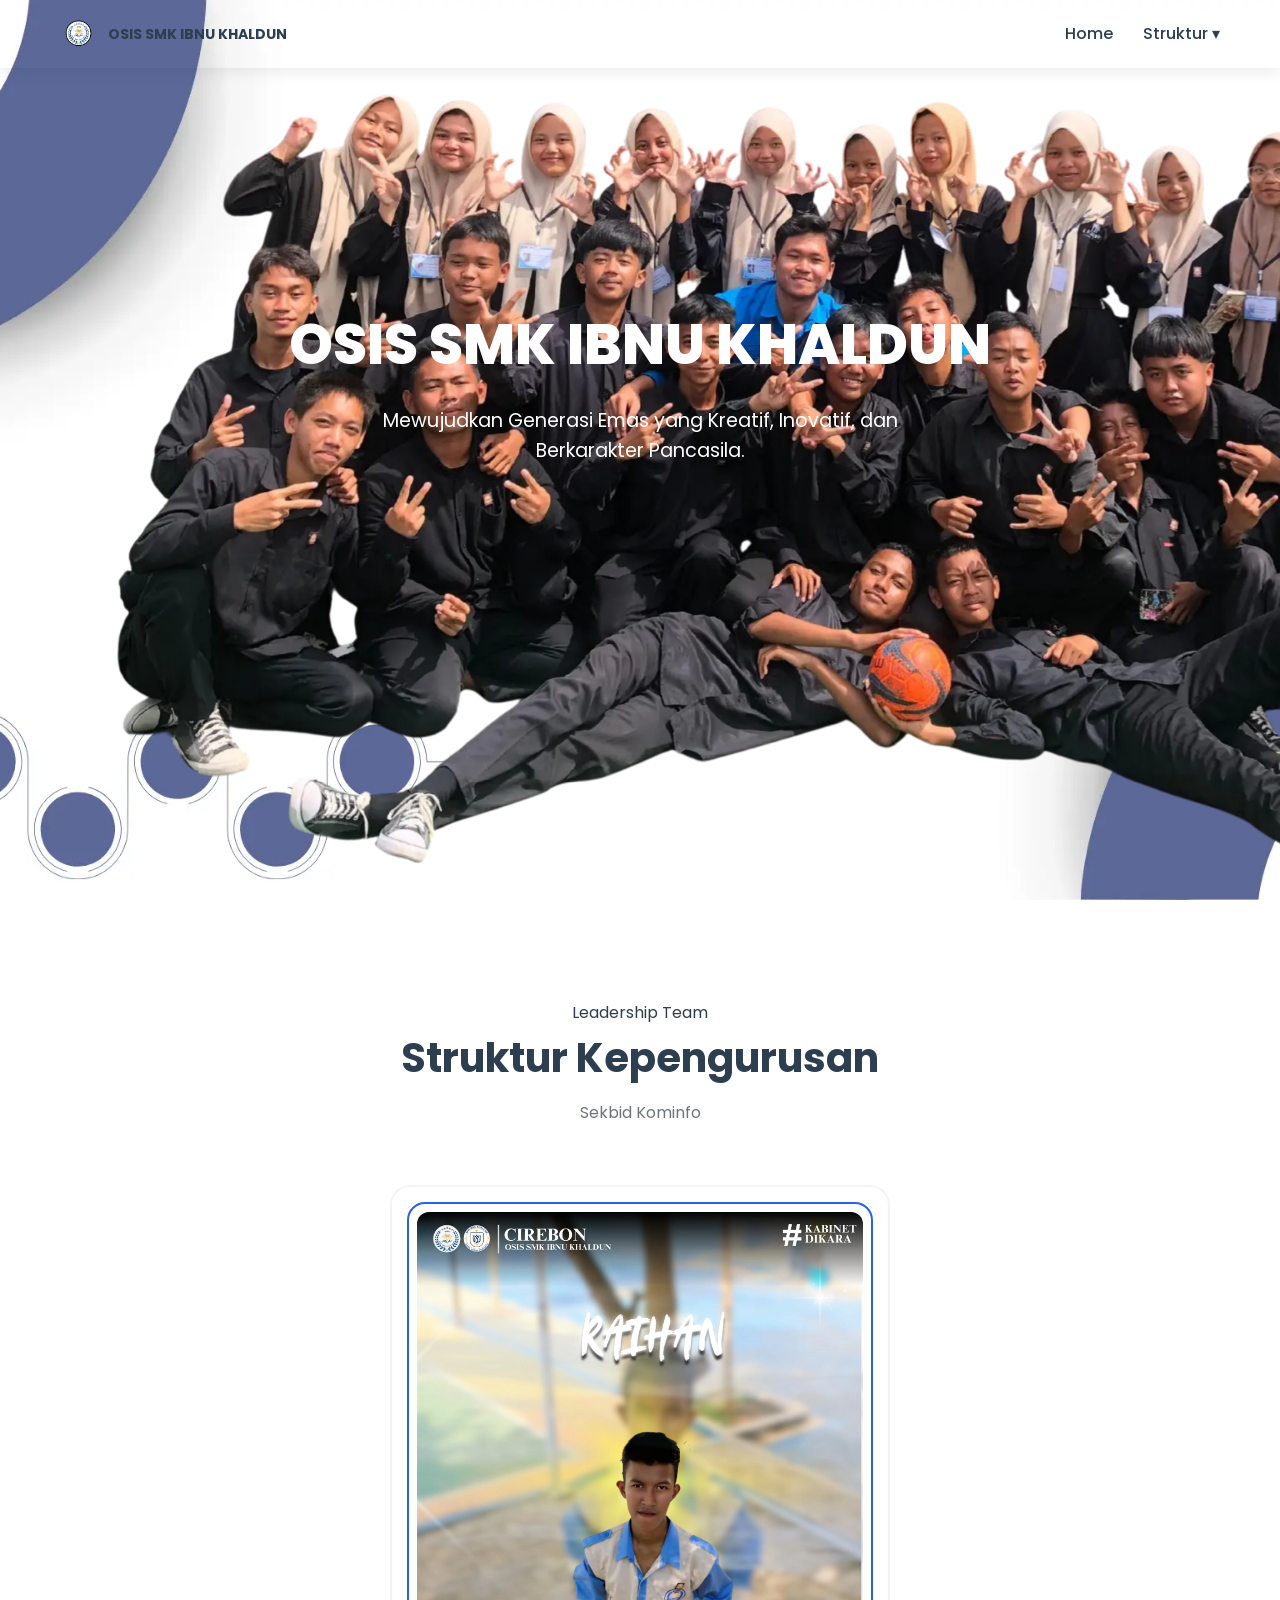
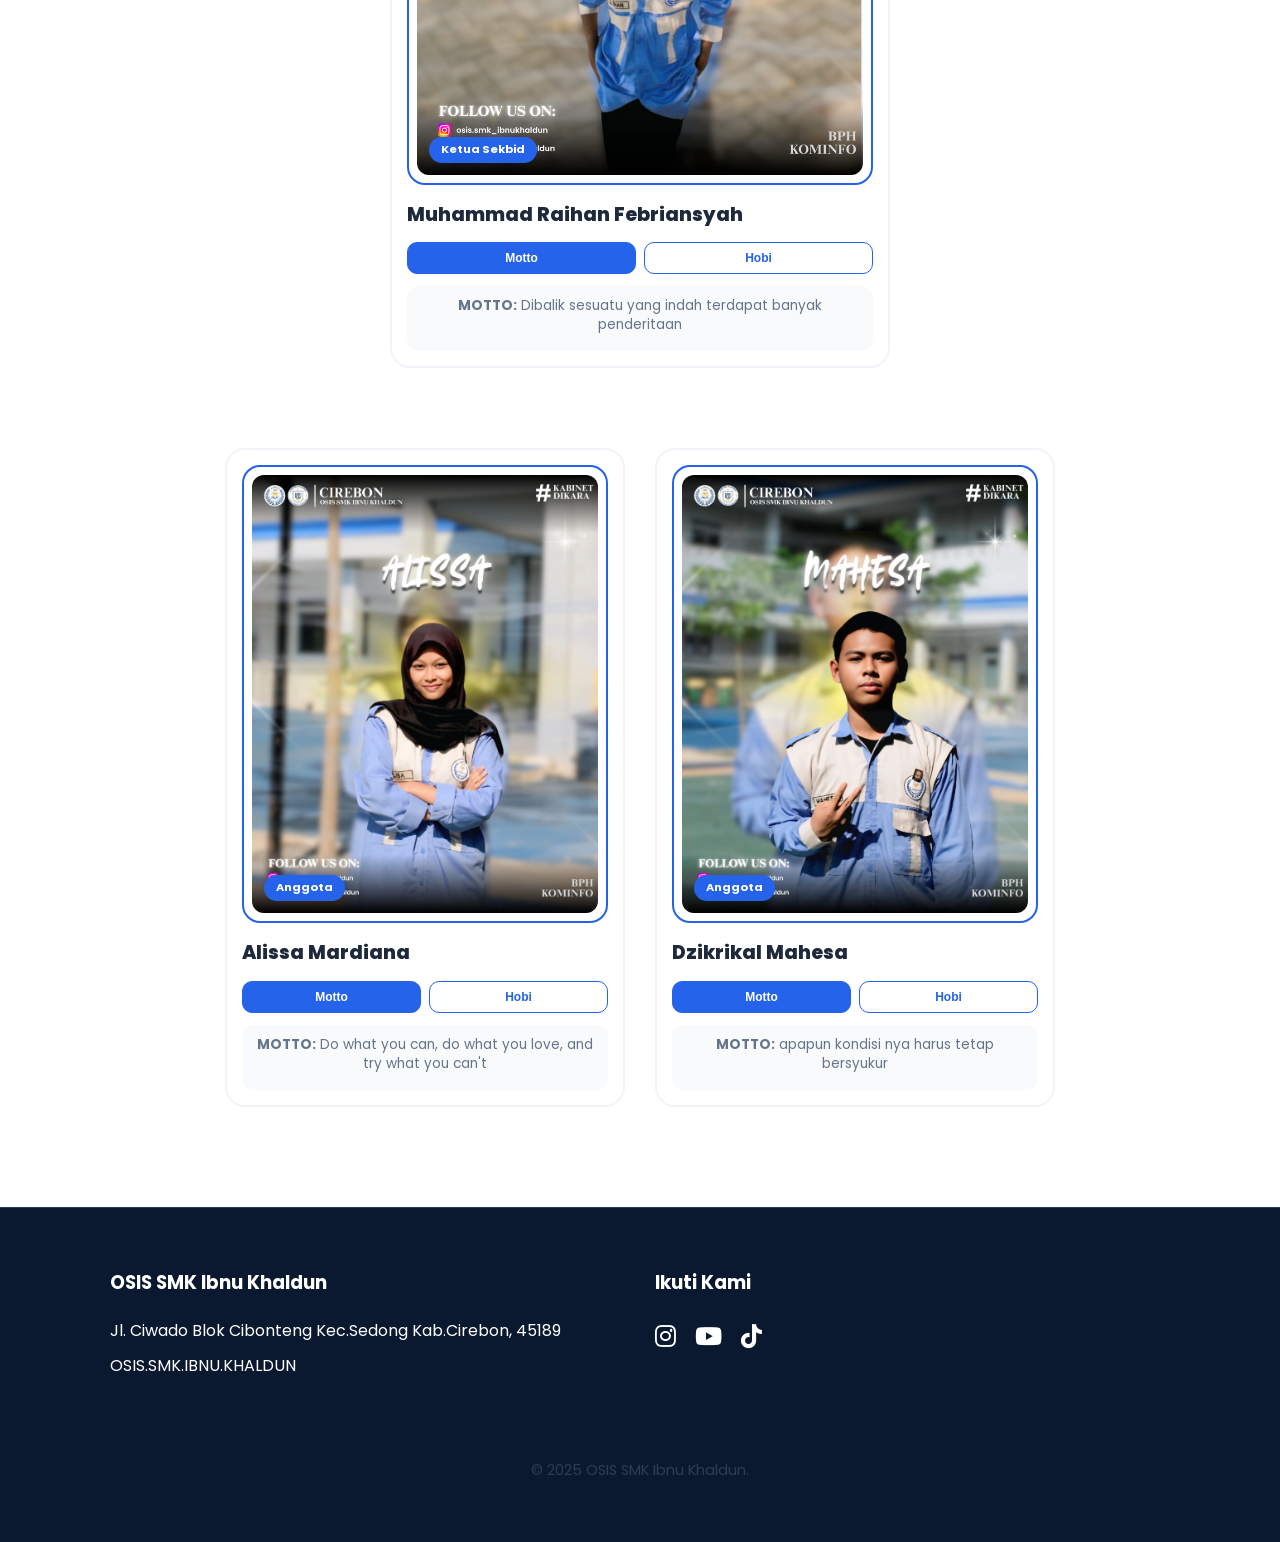
<file: sekbid3.html>
<!DOCTYPE html>
<html lang="en">
<head>
    <meta charset="UTF-8">
    <meta name="viewport" content="width=device-width, initial-scale=1.0">
    <title>Sekbid 3</title>
</head>

<!-- Link ke File CSS -->
    <link rel="stylesheet" href="struktur.css">
    
    <!-- Google Fonts: Poppins -->
    <link rel="preconnect" href="https://fonts.googleapis.com">
    <link rel="preconnect" href="https://fonts.gstatic.com" crossorigin>
    <link href="https://fonts.googleapis.com/css2?family=Poppins:wght@400;500;600;700;800&display=swap" rel="stylesheet">
    
    <!-- Font Awesome untuk Ikon -->
    <link rel="stylesheet" href="https://cdnjs.cloudflare.com/ajax/libs/font-awesome/6.2.0/css/all.min.css">
    <link href="https://unpkg.com/aos@2.3.1/dist/aos.css" rel="stylesheet">
    <link
      rel="stylesheet"
      href="https://fonts.googleapis.com/css2?family=Material+Symbols+Outlined:opsz,wght,FILL,GRAD@48,400,0,0"
    />
<body>
   <header class="header">
  <nav class="navbar">

    <div class="logo">
      <img src="logo-osis.webp" alt="OSIS">
      <span>OSIS SMK IBNU KHALDUN</span>
    </div>

    <ul class="nav-links" id="nav-menu">
      <li><a href="index.html">Home</a></li>

      <li class="dropdown">
        <a href="#" class="dropdown-toggle">Struktur ▾</a>
        <ul class="dropdown-menu">
          <li><a href="pejabat-inti.html">Pejabat Inti</a></li>
          <li><a href="sekbid1.html">Sekbid 1</a></li>
          <li><a href="sekbid2.html">Sekbid 2</a></li>
          <li><a href="sekbid3.html">Sekbid 3</a></li>
          <li><a href="sekbid4.html">Sekbid 4</a></li>
          <li><a href="sekbid5.html">Sekbid 5</a></li>
          <li><a href="sekbid6.html">Sekbid 6</a></li>
        </ul>
      </li>
    </ul>

    <!-- HAMBURGER -->
    <button class="hamburger" id="hamburger" aria-label="Menu">
      <span></span>
      <span></span>
      <span></span>
    </button>

  </nav>
</header>

<main>

     <!-- Home Banner / Hero Section -->
        <section id="home" class="hero" >
    
            <div class="hero-overlay" data-aos="fade-up">
                <img class ="foto-osis" src="overlay-osis.webp" alt="" data-aos="fade-up">
            </div>
            <div class="container hero-content animate-on-scroll">
                <h1>OSIS SMK IBNU KHALDUN</h1>
                <p>Mewujudkan Generasi Emas yang Kreatif, Inovatif, dan Berkarakter Pancasila.</p>
                
            </div>
        </section>

         <!-- Pejabat Teras -->
    <section id="pejabat" class="section-padding section-dark">
    <div class="container">
        <div class="section-title" data-aos="fade-up">
            <div class="section-badge-small">Leadership Team</div>
            <h2>Struktur Kepengurusan</h2>
            <p>Sekbid Kominfo</p>
        </div>

        <div class="pejabat-row single-member" data-aos="fade-up">
            <div class="card-member">
                <div class="card-image-frame">
                    <div class="inner-image-box">
                        <img src="kominfo-rehan.webp" alt="Rehan">
                        <div class="card-overlay">Ketua Sekbid</div>
                    </div>
                </div>
                <div class="card-info">
                    <h3 class="member-name">Muhammad Raihan Febriansyah</h3>
                    <div class="action-buttons">
                        <button class="btn-toggle active" data-type="motto" data-text="Dibalik sesuatu yang indah terdapat banyak penderitaan" onclick="handleToggle(this)">Motto</button>
                        <button class="btn-toggle" data-type="hobi" data-text="Makan dan tidur" onclick="handleToggle(this)">Hobi</button>
                    </div>
                    <div class="display-text"><strong>MOTTO:</strong> Dibalik sesuatu yang indah terdapat banyak penderitaan</div>
                </div>
            </div>
        </div>


        <div class="pejabat-row double-member" data-aos="fade-up">
            <div class="card-member">
                <div class="card-image-frame">
                    <div class="inner-image-box">
                        <img src="kominfo-alissa.webp" alt="alissa">
                        <div class="card-overlay">Anggota</div>
                    </div>
                </div>
                <div class="card-info">
                    <h3 class="member-name">Alissa Mardiana</h3>
                    <div class="action-buttons">
                        <button class="btn-toggle active" data-type="motto" data-text="Do what you can, do what you love, and try what you can't" onclick="handleToggle(this)">Motto</button>
                        <button class="btn-toggle" data-type="hobi" data-text="Membaca novel dan bermain game online" onclick="handleToggle(this)">Hobi</button>
                    </div>
                    <div class="display-text"><strong>MOTTO:</strong> Do what you can, do what you love, and try what you can't</div>
                </div>
            </div>
            <div class="card-member">
                <div class="card-image-frame">
                    <div class="inner-image-box">
                        <img src="kominfo-mahesa.webp" alt="mahesa">
                        <div class="card-overlay">Anggota</div>
                    </div>
                </div>
                <div class="card-info">
                    <h3 class="member-name"> Dzikrikal Mahesa</h3>
                    <div class="action-buttons">
                        <button class="btn-toggle active" data-type="motto" data-text="apapun kondisi nya harus tetap bersyukur" onclick="handleToggle(this)">Motto</button>
                        <button class="btn-toggle" data-type="hobi" data-text="Modelling dan gambar" onclick="handleToggle(this)">Hobi</button>
                    </div>
                    <div class="display-text"><strong>MOTTO:</strong> apapun kondisi nya harus tetap bersyukur</div>
                </div>
            </div>
        </div>

    </div>
</section>
</main>

<!-- Footer -->
    <footer id="footer">
        <div class="container">
            <div class="footer-grid">
                <div class="footer-col">
                    <h3>OSIS SMK Ibnu Khaldun</h3>
                    <p>Jl. Ciwado Blok Cibonteng Kec.Sedong Kab.Cirebon, 45189</p>
                    <p>OSIS.SMK.IBNU.KHALDUN </p>
                </div>
                <div class="footer-col">
                    <h3>Ikuti Kami</h3>
                    <div class="social-icons">
                        <a href="https://instagram.com/osis._smk_ibnukhaldun"><i class="fab fa-instagram"></i></a>
                        <a href="https://youtube.com/@OSISSMKIBNUKHALDUN"><i class="fab fa-youtube"></i></a>
                        <a href="https://tiktok.com/@osis.smk_ibnukhaldun"><i class="fab fa-tiktok"></i></a>
                    </div>
                </div>
            </div>
            <div class="footer-bottom">
                <p>&copy; 2025 OSIS SMK Ibnu Khaldun.</p>
            </div>
        </div>
    </footer>

    <!-- Link ke File JavaScript -->
    <script src="main.js"></script>

 
<script src="https://unpkg.com/aos@2.3.1/dist/aos.js"></script>
   <script>
  AOS.init({
    once:true,
    duration:1000,
  });
</script>

</body>
</html>
</file>
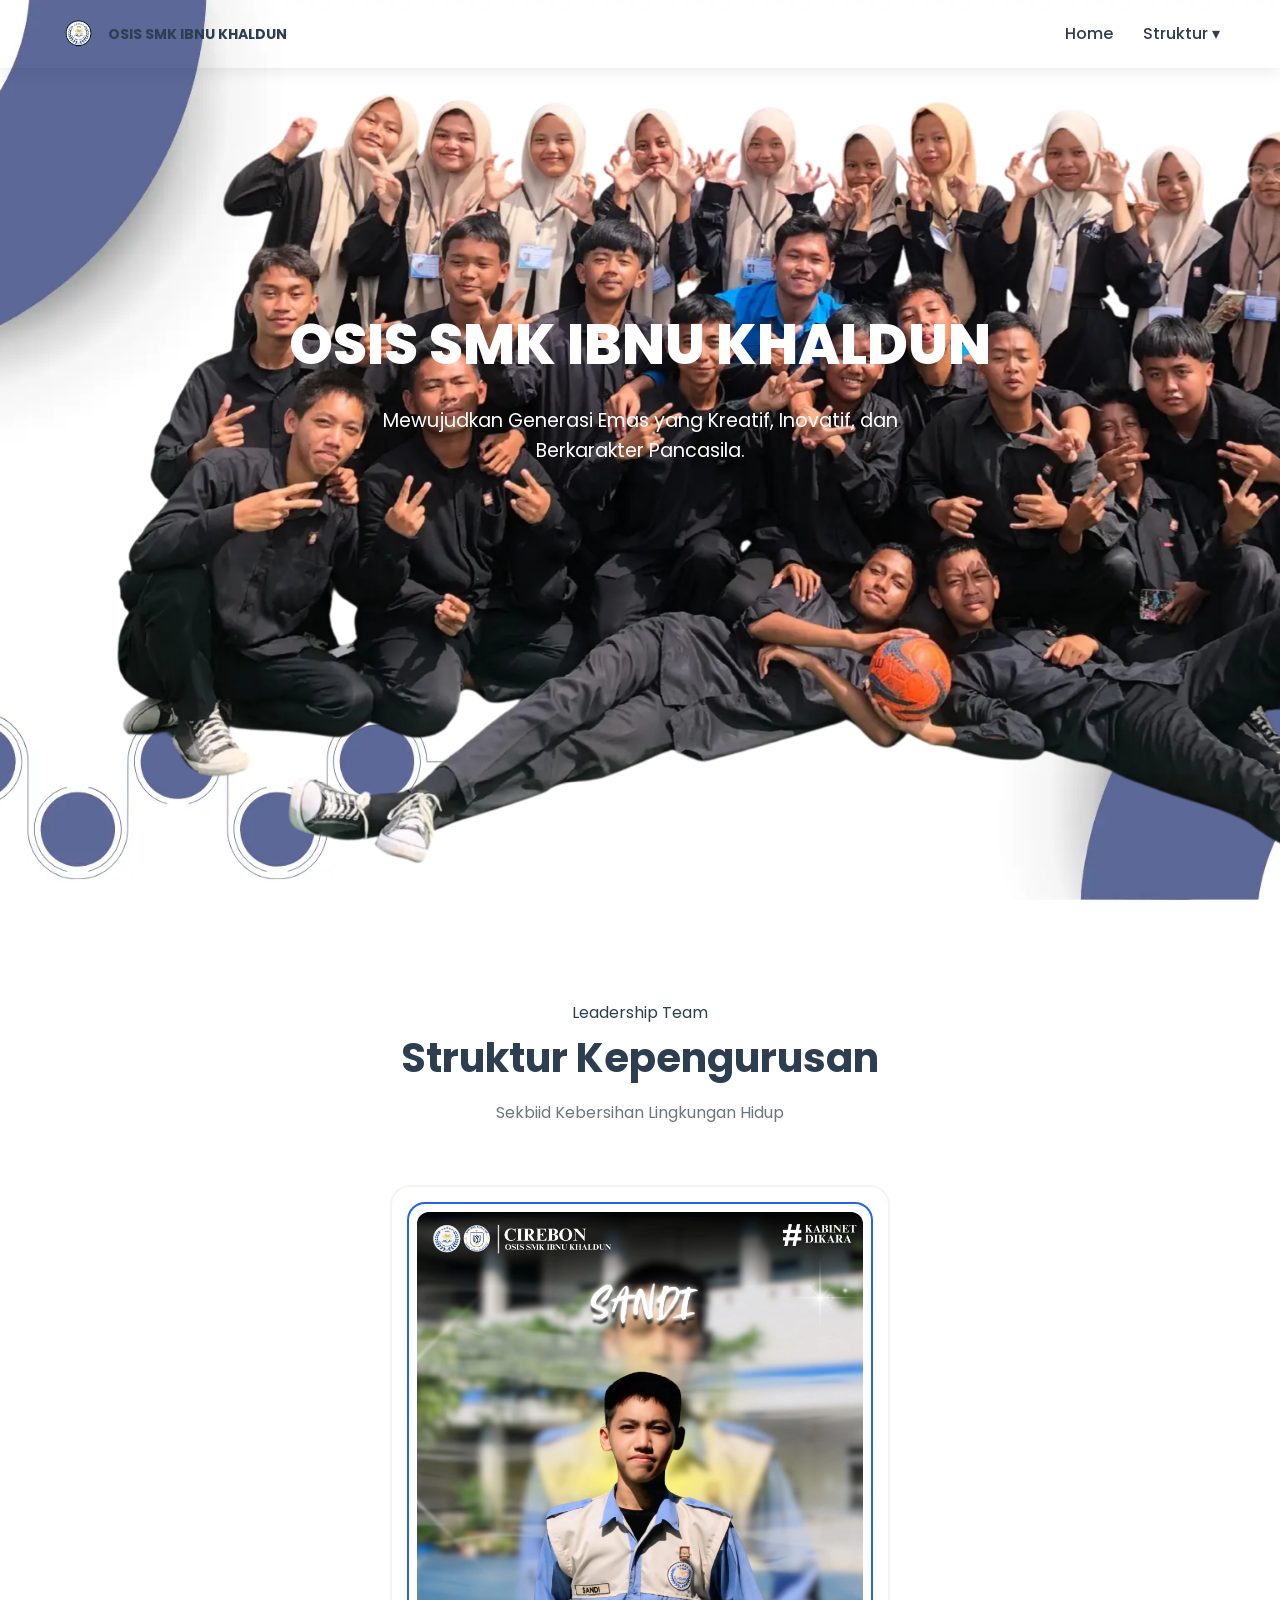
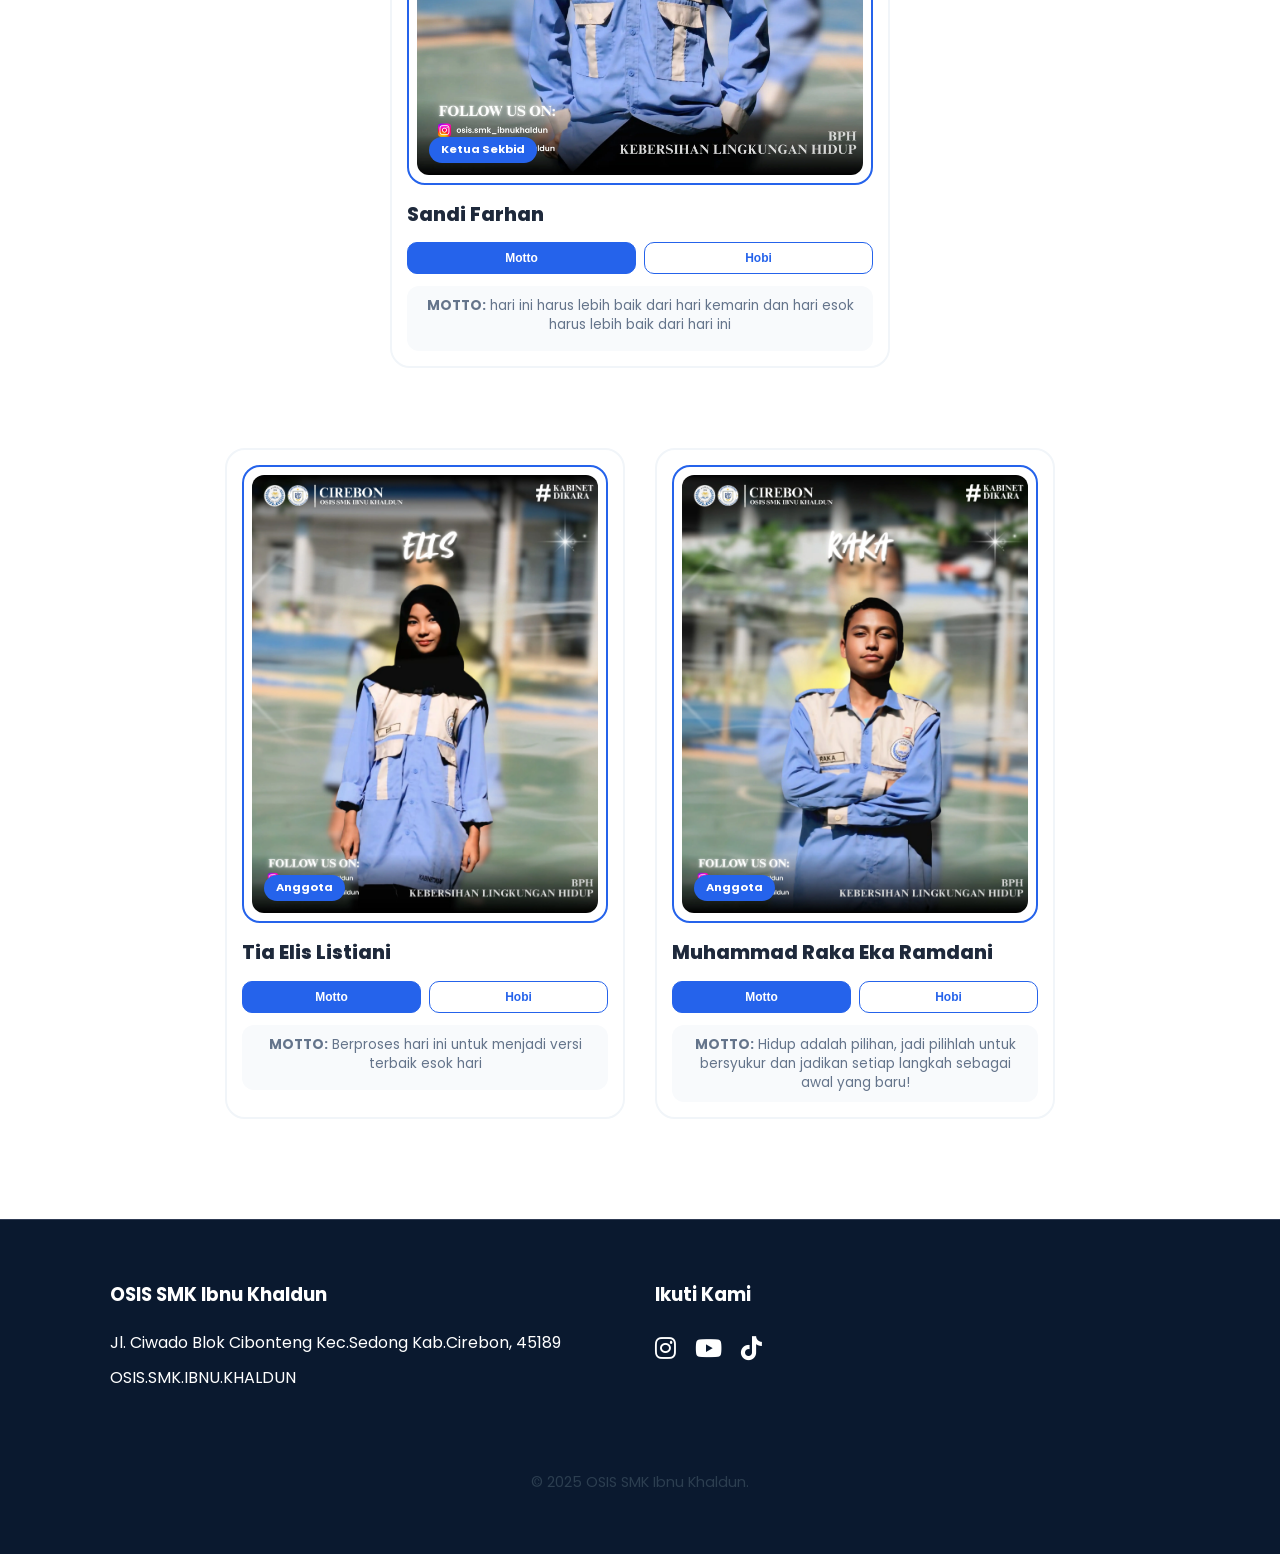
<file: sekbid4.html>
<!DOCTYPE html>
<html lang="en">
<head>
    <meta charset="UTF-8">
    <meta name="viewport" content="width=device-width, initial-scale=1.0">
    <title>Sekbid 4</title>
</head>

<!-- Link ke File CSS -->
    <link rel="stylesheet" href="struktur.css">
    
    <!-- Google Fonts: Poppins -->
    <link rel="preconnect" href="https://fonts.googleapis.com">
    <link rel="preconnect" href="https://fonts.gstatic.com" crossorigin>
    <link href="https://fonts.googleapis.com/css2?family=Poppins:wght@400;500;600;700;800&display=swap" rel="stylesheet">
    
    <!-- Font Awesome untuk Ikon -->
    <link rel="stylesheet" href="https://cdnjs.cloudflare.com/ajax/libs/font-awesome/6.2.0/css/all.min.css">
    <link href="https://unpkg.com/aos@2.3.1/dist/aos.css" rel="stylesheet">
    <link
      rel="stylesheet"
      href="https://fonts.googleapis.com/css2?family=Material+Symbols+Outlined:opsz,wght,FILL,GRAD@48,400,0,0"
    />
<body>
   <header class="header">
  <nav class="navbar">

    <div class="logo">
      <img src="logo-osis.webp" alt="OSIS">
      <span>OSIS SMK IBNU KHALDUN</span>
    </div>

    <ul class="nav-links" id="nav-menu">
      <li><a href="index.html">Home</a></li>

      <li class="dropdown">
        <a href="#" class="dropdown-toggle">Struktur ▾</a>
        <ul class="dropdown-menu">
          <li><a href="pejabat-inti.html">Pejabat Inti</a></li>
          <li><a href="sekbid1.html">Sekbid 1</a></li>
          <li><a href="sekbid2.html">Sekbid 2</a></li>
          <li><a href="sekbid3.html">Sekbid 3</a></li>
          <li><a href="sekbid4.html">Sekbid 4</a></li>
          <li><a href="sekbid5.html">Sekbid 5</a></li>
          <li><a href="sekbid6.html">Sekbid 6</a></li>
        </ul>
      </li>
    </ul>

    <!-- HAMBURGER -->
    <button class="hamburger" id="hamburger" aria-label="Menu">
      <span></span>
      <span></span>
      <span></span>
    </button>

  </nav>
</header>

<main>

     <!-- Home Banner / Hero Section -->
        <section id="home" class="hero" >
    
            <div class="hero-overlay" data-aos="fade-up">
                <img class ="foto-osis" src="overlay-osis.webp" alt="" data-aos="fade-up">
            </div>
            <div class="container hero-content animate-on-scroll">
                <h1>OSIS SMK IBNU KHALDUN</h1>
                <p>Mewujudkan Generasi Emas yang Kreatif, Inovatif, dan Berkarakter Pancasila.</p>
                
            </div>
        </section>

         <!-- Pejabat Teras -->
    <section id="pejabat" class="section-padding section-dark">
    <div class="container">
        <div class="section-title" data-aos="fade-up">
            <div class="section-badge-small">Leadership Team</div>
            <h2>Struktur Kepengurusan</h2>
            <p>Sekbiid Kebersihan Lingkungan Hidup</p>
        </div>

        <div class="pejabat-row single-member" data-aos="fade-up">
            <div class="card-member">
                <div class="card-image-frame">
                    <div class="inner-image-box">
                        <img src="klh-sandi.webp" alt="sandi">
                        <div class="card-overlay">Ketua Sekbid</div>
                    </div>
                </div>
                <div class="card-info">
                    <h3 class="member-name">Sandi Farhan</h3>
                    <div class="action-buttons">
                        <button class="btn-toggle active" data-type="motto" data-text="hari ini harus lebih baik dari hari kemarin dan hari esok harus lebih baik dari hari ini" onclick="handleToggle(this)">Motto</button>
                        <button class="btn-toggle" data-type="hobi" data-text="Bermain sepak bola, dan bermain game" onclick="handleToggle(this)">Hobi</button>
                    </div>
                    <div class="display-text"><strong>MOTTO:</strong> hari ini harus lebih baik dari hari kemarin dan hari esok harus lebih baik dari hari ini</div>
                </div>
            </div>
        </div>


        <div class="pejabat-row double-member" data-aos="fade-up">
            <div class="card-member">
                <div class="card-image-frame">
                    <div class="inner-image-box">
                        <img src="klh-elis.webp" alt="elis">
                        <div class="card-overlay">Anggota</div>
                    </div>
                </div>
                <div class="card-info">
                    <h3 class="member-name">Tia Elis Listiani</h3>
                    <div class="action-buttons">
                        <button class="btn-toggle active" data-type="motto" data-text="Berproses hari ini untuk menjadi versi terbaik esok hari" onclick="handleToggle(this)">Motto</button>
                        <button class="btn-toggle" data-type="hobi" data-text="Menulis dan selfie" onclick="handleToggle(this)">Hobi</button>
                    </div>
                    <div class="display-text"><strong>MOTTO:</strong> Berproses hari ini untuk menjadi versi terbaik esok hari</div>
                </div>
            </div>
            <div class="card-member">
                <div class="card-image-frame">
                    <div class="inner-image-box">
                        <img src="klh-raka.webp" alt="raka">
                        <div class="card-overlay">Anggota</div>
                    </div>
                </div>
                <div class="card-info">
                    <h3 class="member-name">Muhammad Raka Eka Ramdani</h3>
                    <div class="action-buttons">
                        <button class="btn-toggle active" data-type="motto" data-text="Hidup adalah pilihan, jadi pilihlah untuk bersyukur dan jadikan setiap langkah sebagai awal yang baru! " onclick="handleToggle(this)">Motto</button>
                        <button class="btn-toggle" data-type="hobi" data-text="Bermain game" onclick="handleToggle(this)">Hobi</button>
                    </div>
                    <div class="display-text"><strong>MOTTO:</strong> Hidup adalah pilihan, jadi pilihlah untuk bersyukur dan jadikan setiap langkah sebagai awal yang baru! </div>
                </div>
            </div>
        </div>
    </div>
</section>
</main>

<!-- Footer -->
    <footer id="footer">
        <div class="container">
            <div class="footer-grid">
                <div class="footer-col">
                    <h3>OSIS SMK Ibnu Khaldun</h3>
                    <p>Jl. Ciwado Blok Cibonteng Kec.Sedong Kab.Cirebon, 45189</p>
                    <p>OSIS.SMK.IBNU.KHALDUN </p>
                </div>
                <div class="footer-col">
                    <h3>Ikuti Kami</h3>
                   <div class="social-icons">
                        <a href="https://instagram.com/osis._smk_ibnukhaldun"><i class="fab fa-instagram"></i></a>
                        <a href="https://youtube.com/@OSISSMKIBNUKHALDUN"><i class="fab fa-youtube"></i></a>
                        <a href="https://tiktok.com/@osis.smk_ibnukhaldun"><i class="fab fa-tiktok"></i></a>
                    </div>
                </div>
            </div>
            <div class="footer-bottom">
                <p>&copy; 2025 OSIS SMK Ibnu Khaldun.</p>
            </div>
        </div>
    </footer>

    <!-- Link ke File JavaScript -->
    <script src="main.js"></script>

 
<script src="https://unpkg.com/aos@2.3.1/dist/aos.js"></script>
   <script>
  AOS.init({
    once:true,
    duration:1000,
  });
</script>

</body>
</html>
</file>
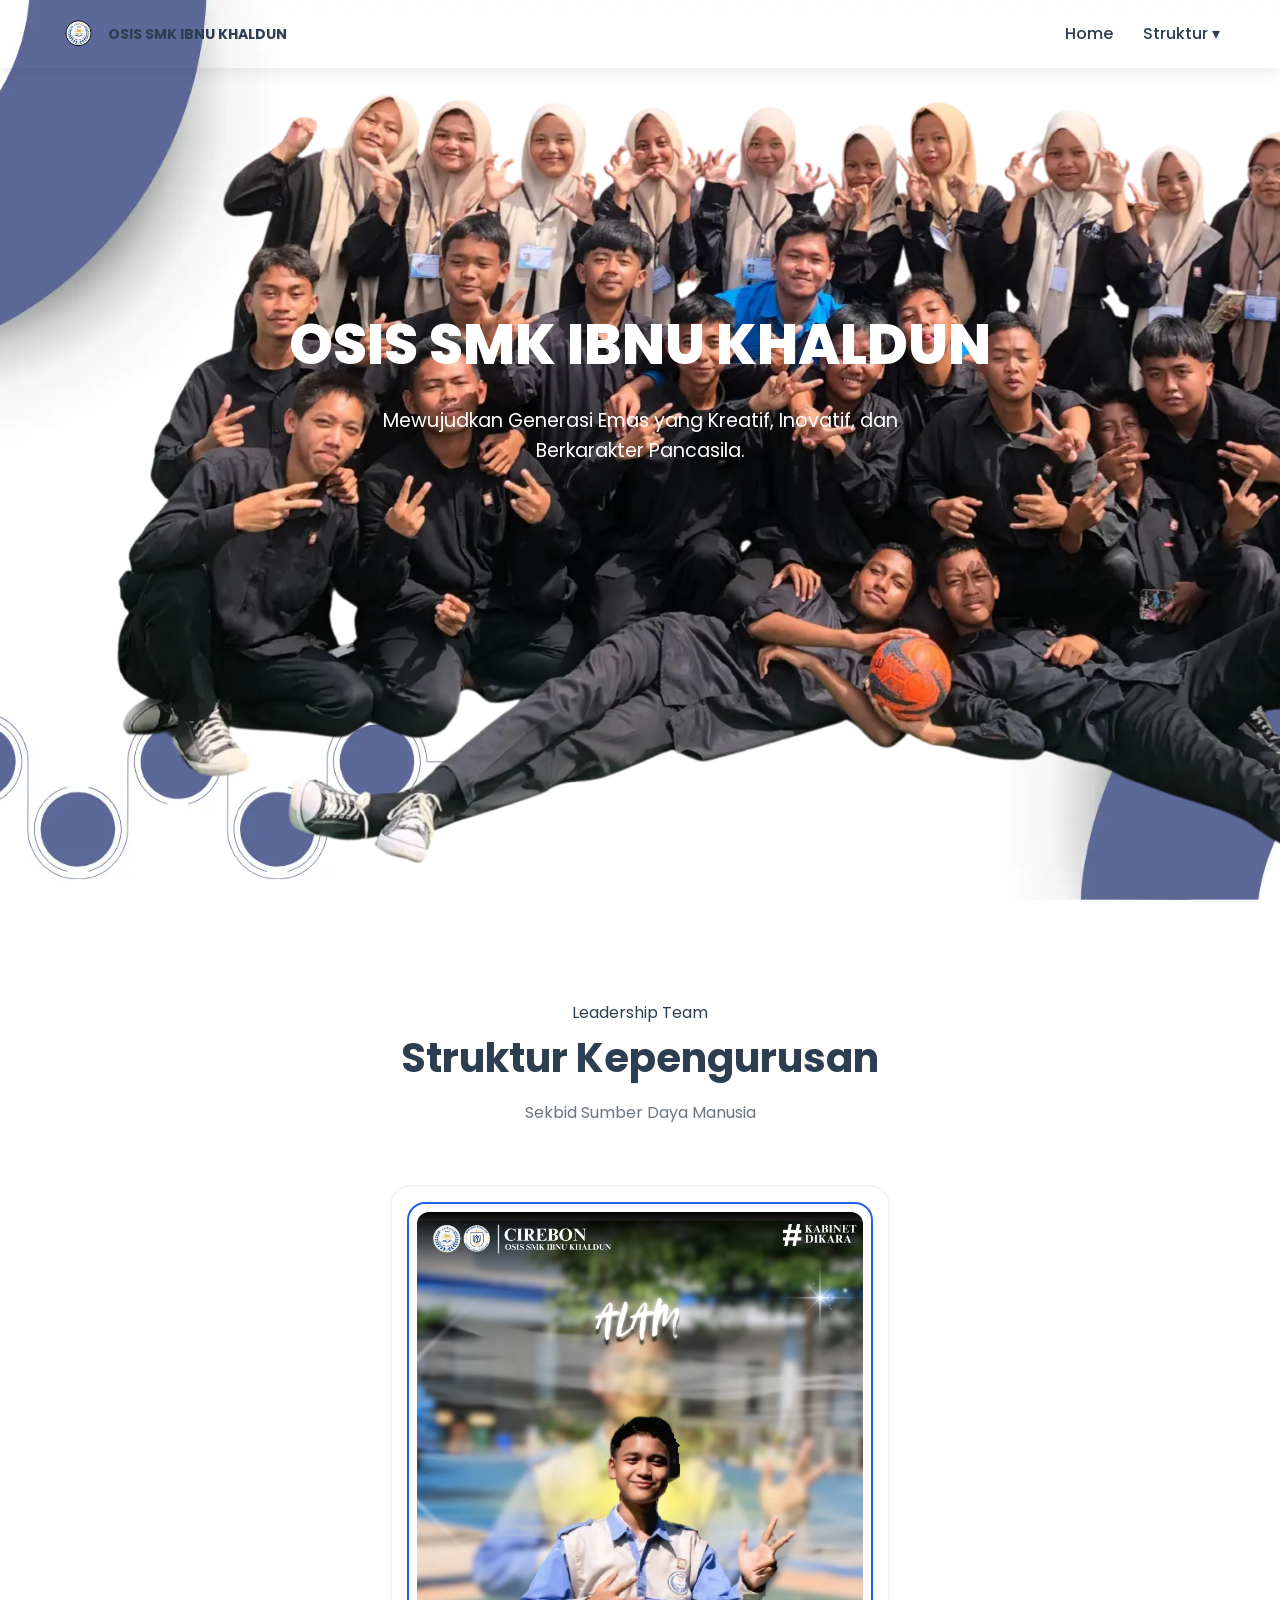
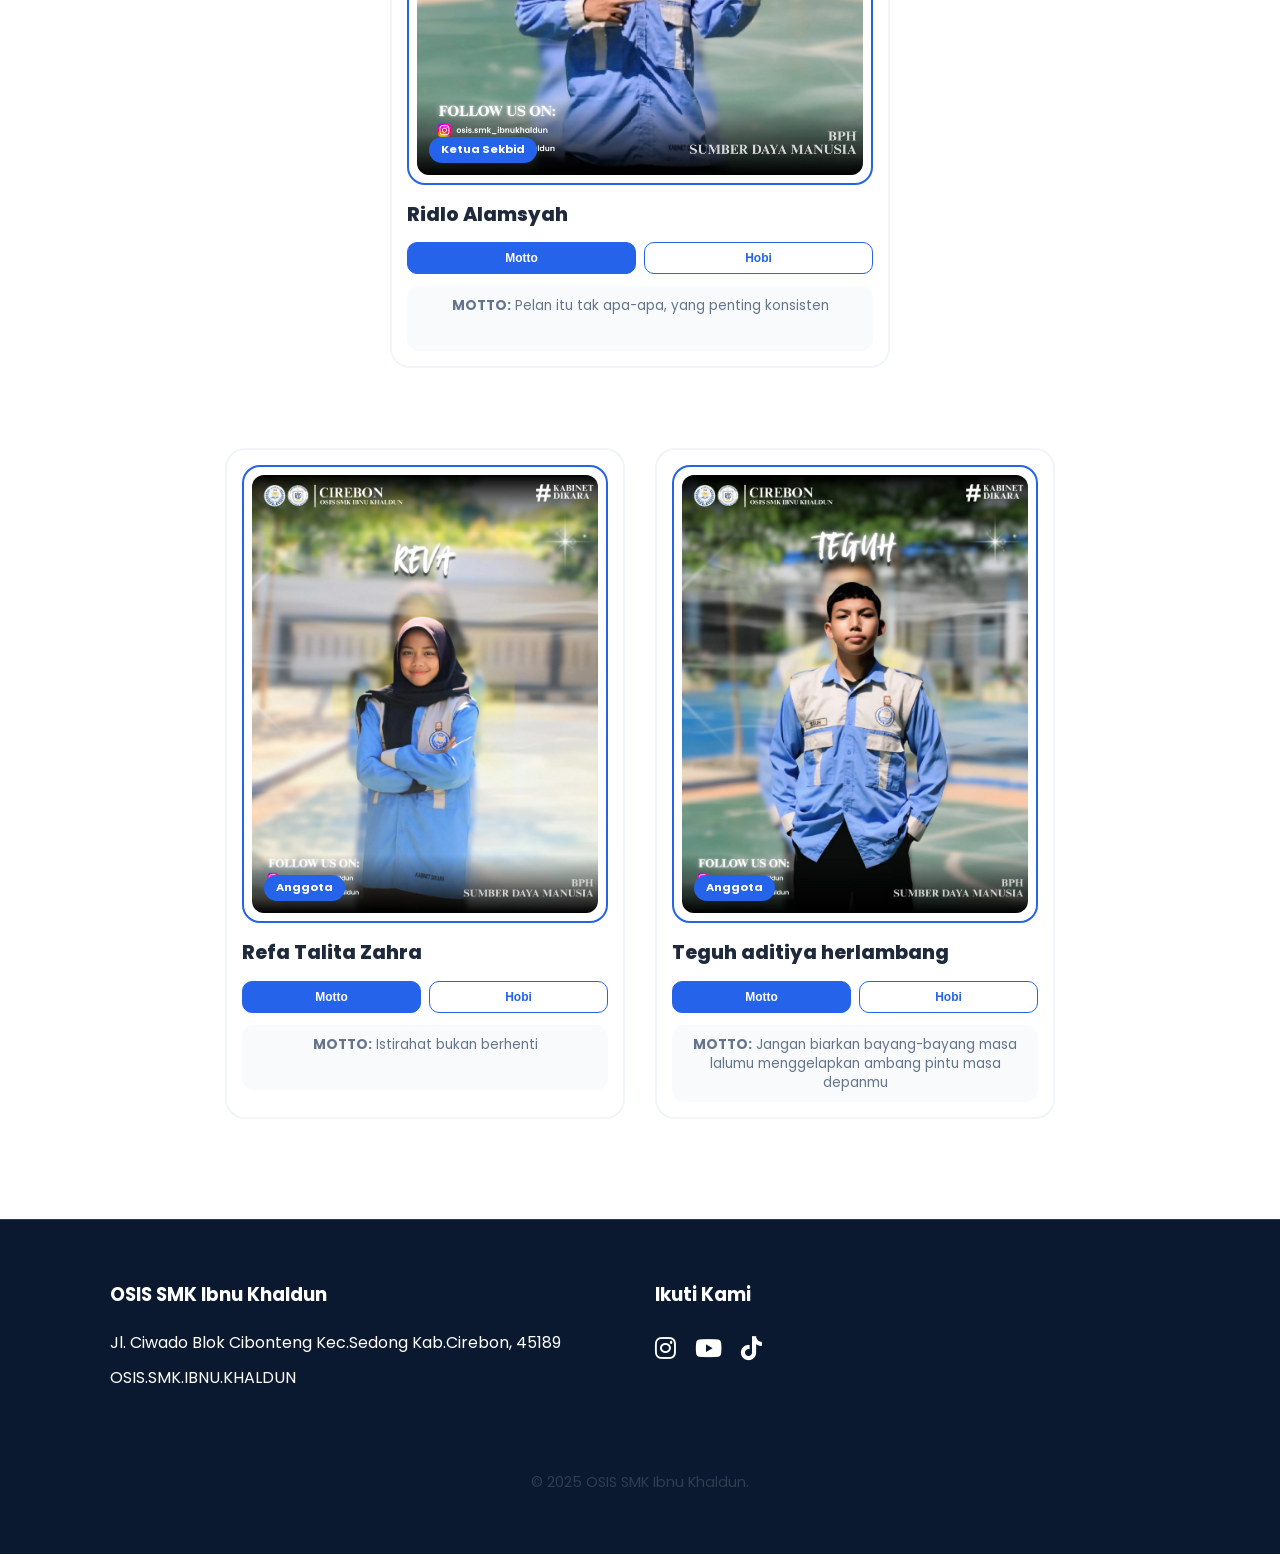
<file: sekbid5.html>
<!DOCTYPE html>
<html lang="en">
<head>
    <meta charset="UTF-8">
    <meta name="viewport" content="width=device-width, initial-scale=1.0">
    <title>Sekbid 5</title>
</head>

<!-- Link ke File CSS -->
    <link rel="stylesheet" href="struktur.css">
    
    <!-- Google Fonts: Poppins -->
    <link rel="preconnect" href="https://fonts.googleapis.com">
    <link rel="preconnect" href="https://fonts.gstatic.com" crossorigin>
    <link href="https://fonts.googleapis.com/css2?family=Poppins:wght@400;500;600;700;800&display=swap" rel="stylesheet">
    
    <!-- Font Awesome untuk Ikon -->
    <link rel="stylesheet" href="https://cdnjs.cloudflare.com/ajax/libs/font-awesome/6.2.0/css/all.min.css">
    <link href="https://unpkg.com/aos@2.3.1/dist/aos.css" rel="stylesheet">
    <link
      rel="stylesheet"
      href="https://fonts.googleapis.com/css2?family=Material+Symbols+Outlined:opsz,wght,FILL,GRAD@48,400,0,0"
    />
<body>
   <header class="header">
  <nav class="navbar">

    <div class="logo">
      <img src="logo-osis.webp" alt="OSIS">
      <span>OSIS SMK IBNU KHALDUN</span>
    </div>

    <ul class="nav-links" id="nav-menu">
      <li><a href="index.html">Home</a></li>

      <li class="dropdown">
        <a href="#" class="dropdown-toggle">Struktur ▾</a>
        <ul class="dropdown-menu">
          <li><a href="pejabat-inti.html">Pejabat Inti</a></li>
          <li><a href="sekbid1.html">Sekbid 1</a></li>
          <li><a href="sekbid2.html">Sekbid 2</a></li>
          <li><a href="sekbid3.html">Sekbid 3</a></li>
          <li><a href="sekbid4.html">Sekbid 4</a></li>
          <li><a href="sekbid5.html">Sekbid 5</a></li>
          <li><a href="sekbid6.html">Sekbid 6</a></li>
        </ul>
      </li>
    </ul>

    <!-- HAMBURGER -->
    <button class="hamburger" id="hamburger" aria-label="Menu">
      <span></span>
      <span></span>
      <span></span>
    </button>

  </nav>
</header>

<main>

     <!-- Home Banner / Hero Section -->
        <section id="home" class="hero" >
    
            <div class="hero-overlay" data-aos="fade-up">
                <img class ="foto-osis" src="overlay-osis.webp" alt="" data-aos="fade-up">
            </div>
            <div class="container hero-content animate-on-scroll">
                <h1>OSIS SMK IBNU KHALDUN</h1>
                <p>Mewujudkan Generasi Emas yang Kreatif, Inovatif, dan Berkarakter Pancasila.</p>
                
            </div>
        </section>

         <!-- Pejabat Teras -->
    <section id="pejabat" class="section-padding section-dark">
    <div class="container">
        <div class="section-title" data-aos="fade-up">
            <div class="section-badge-small">Leadership Team</div>
            <h2>Struktur Kepengurusan</h2>
            <p>Sekbid Sumber Daya Manusia</p>
        </div>

        <div class="pejabat-row single-member" data-aos="fade-up">
            <div class="card-member">
                <div class="card-image-frame">
                    <div class="inner-image-box">
                        <img src="sdm-alam.webp" alt="Alam">
                        <div class="card-overlay">Ketua Sekbid</div>
                    </div>
                </div>
                <div class="card-info">
                    <h3 class="member-name">Ridlo Alamsyah</h3>
                    <div class="action-buttons">
                        <button class="btn-toggle active" data-type="motto" data-text="Pelan itu tak apa-apa, yang penting konsisten" onclick="handleToggle(this)">Motto</button>
                        <button class="btn-toggle" data-type="hobi" data-text="Bermain game" onclick="handleToggle(this)">Hobi</button>
                    </div>
                    <div class="display-text"><strong>MOTTO:</strong> Pelan itu tak apa-apa, yang penting konsisten</div>
                </div>
            </div>
        </div>


        <div class="pejabat-row double-member" data-aos="fade-up">
            <div class="card-member">
                <div class="card-image-frame">
                    <div class="inner-image-box">
                        <img src="sdm-refa.webp" alt="refa">
                        <div class="card-overlay">Anggota</div>
                    </div>
                </div>
                <div class="card-info">
                    <h3 class="member-name">Refa Talita Zahra</h3>
                    <div class="action-buttons">
                        <button class="btn-toggle active" data-type="motto" data-text="Istirahat bukan berhenti" onclick="handleToggle(this)">Motto</button>
                        <button class="btn-toggle" data-type="hobi" data-text="Olahraga" onclick="handleToggle(this)">Hobi</button>
                    </div>
                    <div class="display-text"><strong>MOTTO:</strong> Istirahat bukan berhenti</div>
                </div>
            </div>
            <div class="card-member">
                <div class="card-image-frame">
                    <div class="inner-image-box">
                        <img src="sdm-teguh.webp" alt="teguh">
                        <div class="card-overlay">Anggota</div>
                    </div>
                </div>
                <div class="card-info">
                    <h3 class="member-name">Teguh aditiya herlambang</h3>
                    <div class="action-buttons">
                        <button class="btn-toggle active" data-type="motto" data-text="Jangan biarkan bayang-bayang masa lalumu menggelapkan ambang pintu masa depanmu" onclick="handleToggle(this)">Motto</button>
                        <button class="btn-toggle" data-type="hobi" data-text="Bermain game" onclick="handleToggle(this)">Hobi</button>
                    </div>
                    <div class="display-text"><strong>MOTTO:</strong> Jangan biarkan bayang-bayang masa lalumu menggelapkan ambang pintu masa depanmu</div>
                </div>
            </div>
        </div>
    </div>
</section>
</main>

<!-- Footer -->
    <footer id="footer">
        <div class="container">
            <div class="footer-grid">
                <div class="footer-col">
                    <h3>OSIS SMK Ibnu Khaldun</h3>
                    <p>Jl. Ciwado Blok Cibonteng Kec.Sedong Kab.Cirebon, 45189</p>
                    <p>OSIS.SMK.IBNU.KHALDUN </p>
                </div>
                <div class="footer-col">
                    <h3>Ikuti Kami</h3>
                    <div class="social-icons">
                        <a href="https://instagram.com/osis._smk_ibnukhaldun"><i class="fab fa-instagram"></i></a>
                        <a href="https://youtube.com/@OSISSMKIBNUKHALDUN"><i class="fab fa-youtube"></i></a>
                        <a href="https://tiktok.com/@osis.smk_ibnukhaldun"><i class="fab fa-tiktok"></i></a>
                    </div>
                </div>
            </div>
            <div class="footer-bottom">
                <p>&copy; 2025 OSIS SMK Ibnu Khaldun.</p>
            </div>
        </div>
    </footer>

    <!-- Link ke File JavaScript -->
    <script src="main.js"></script>

 
<script src="https://unpkg.com/aos@2.3.1/dist/aos.js"></script>
   <script>
  AOS.init({
    once:true,
    duration:1000,
  });
</script>

</body>
</html>
</file>
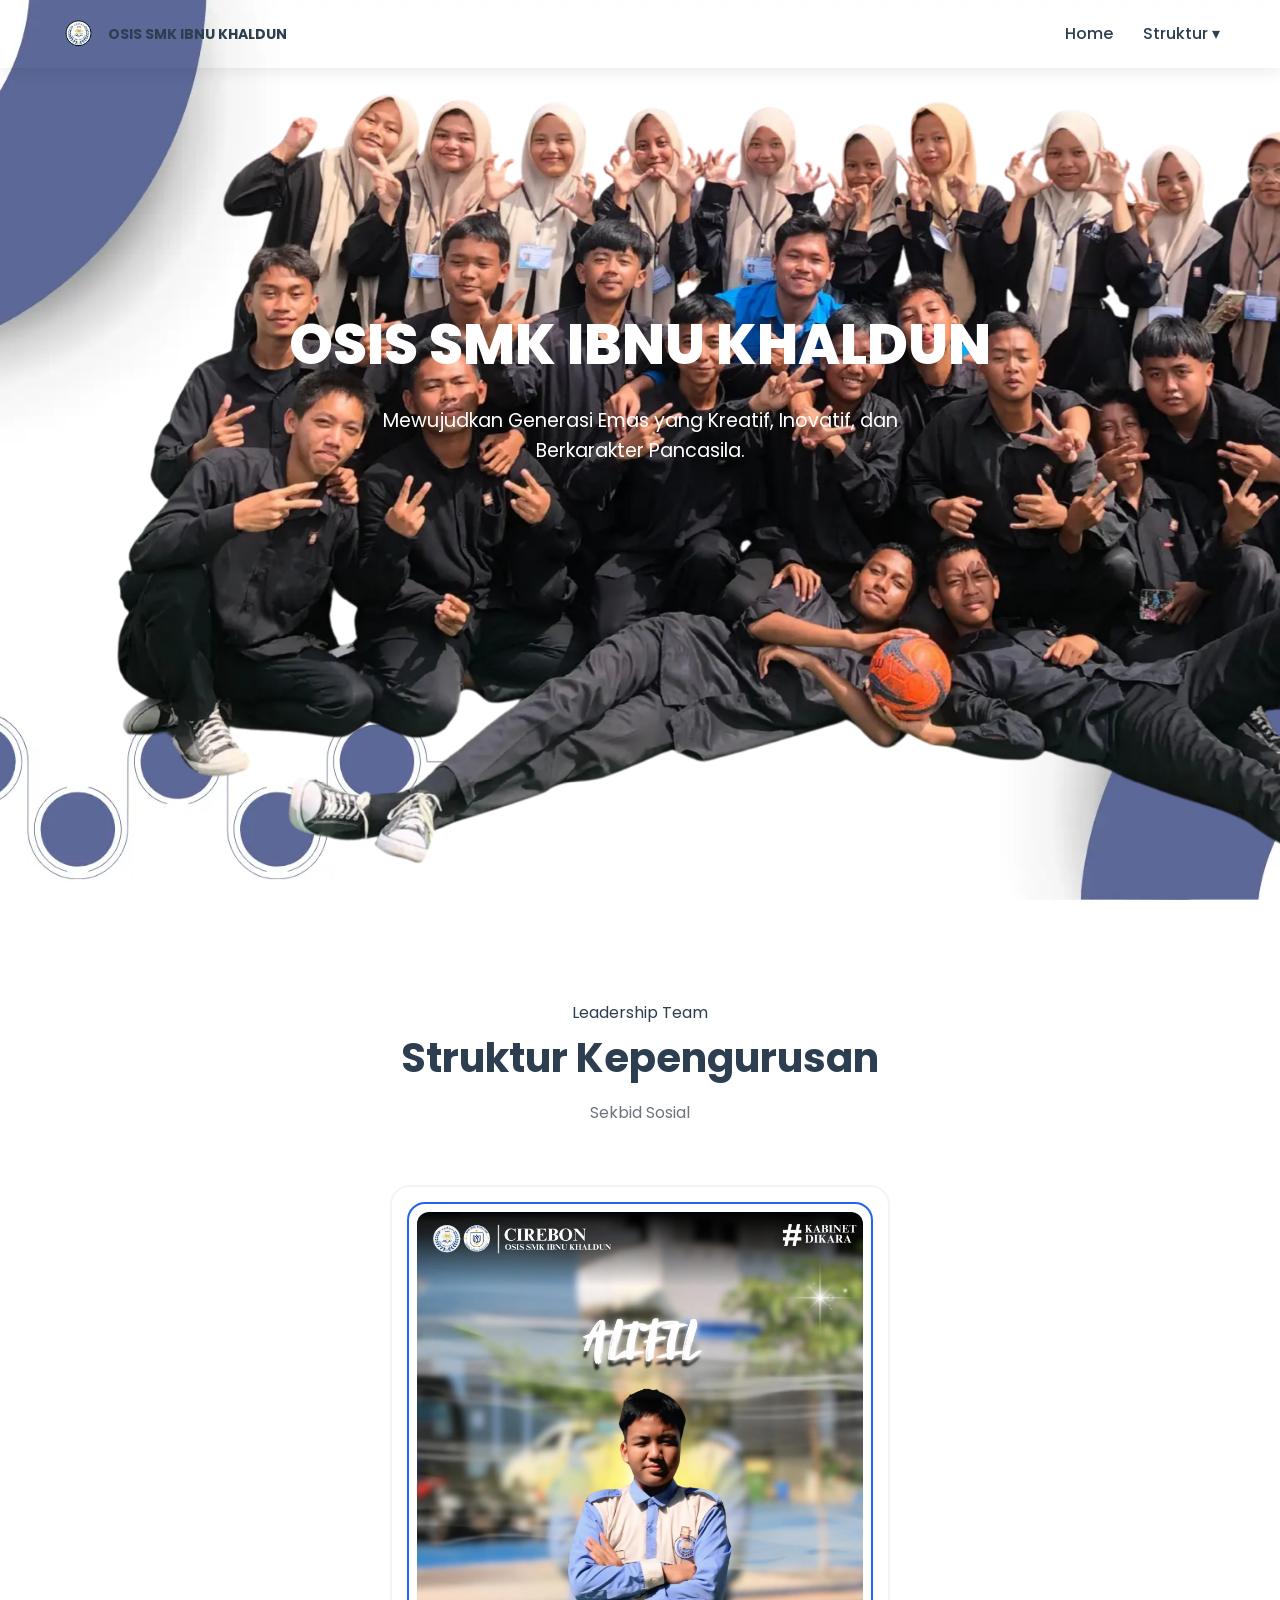
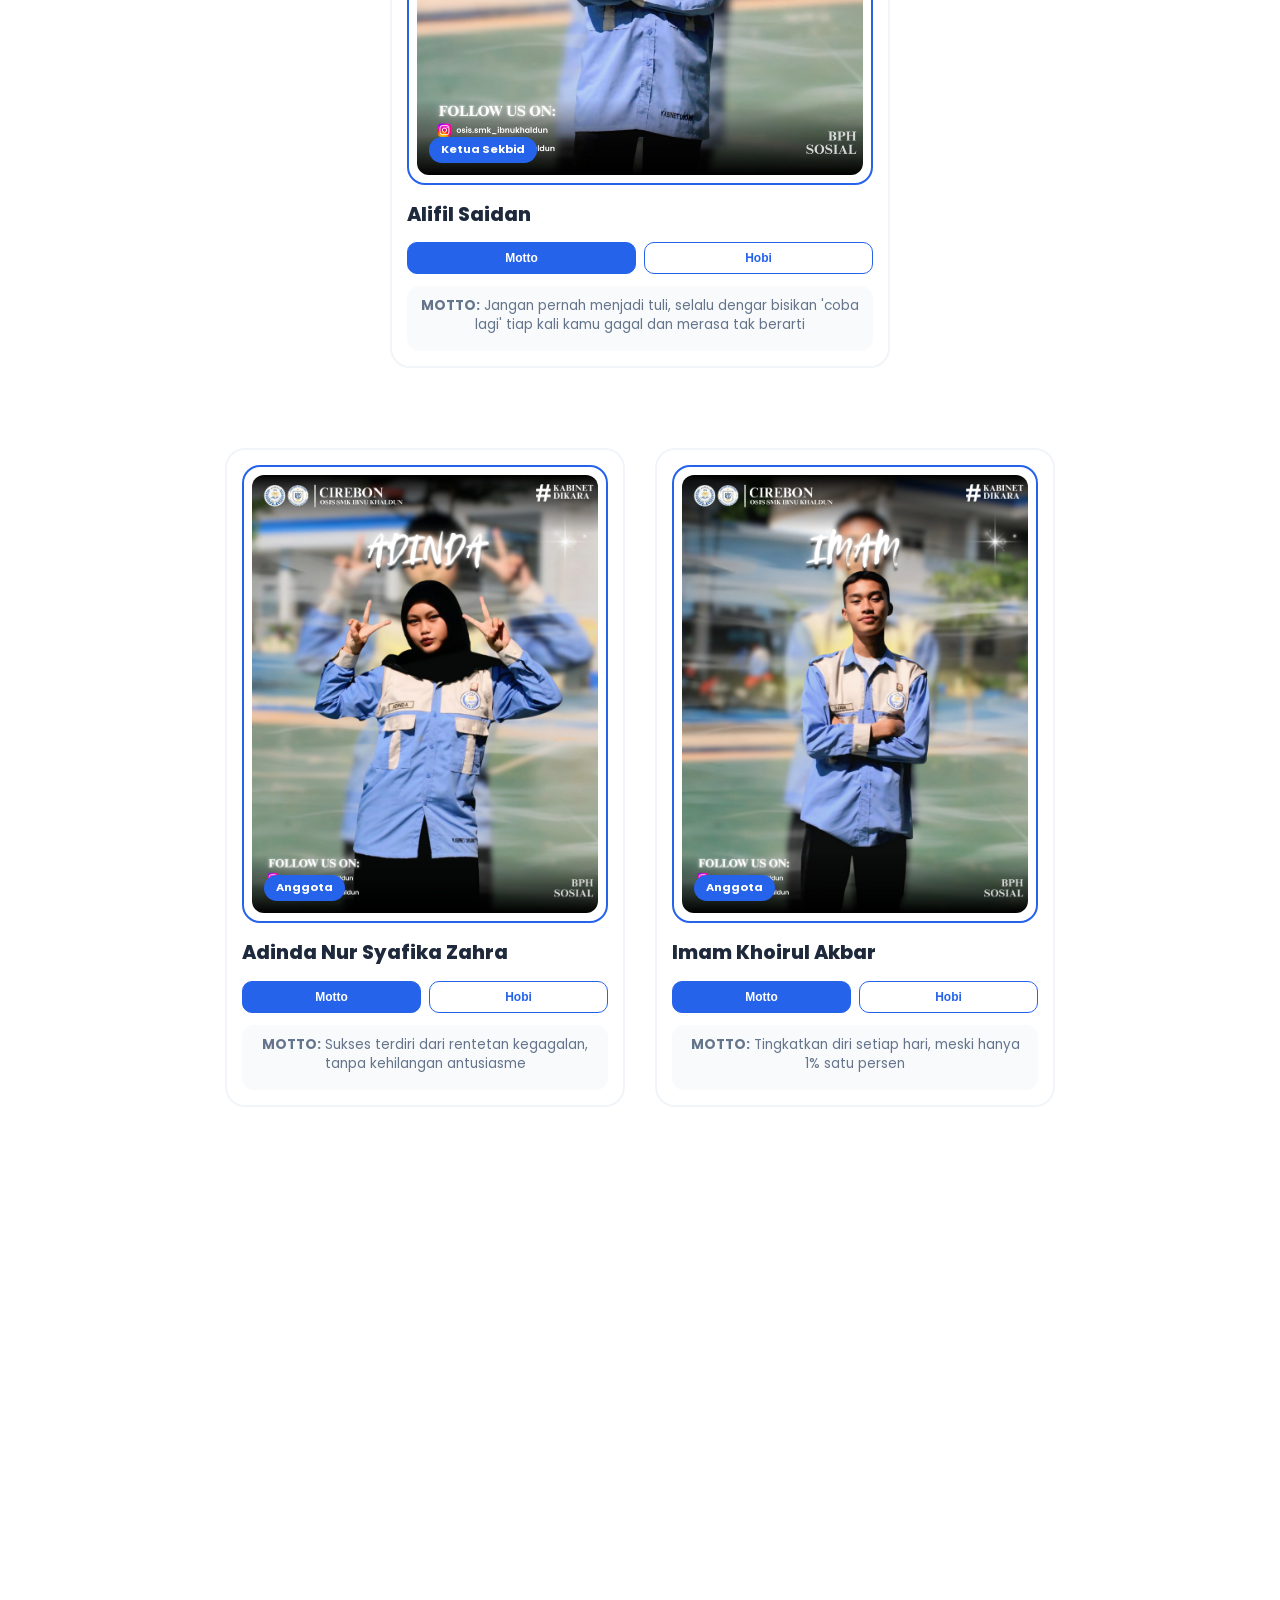
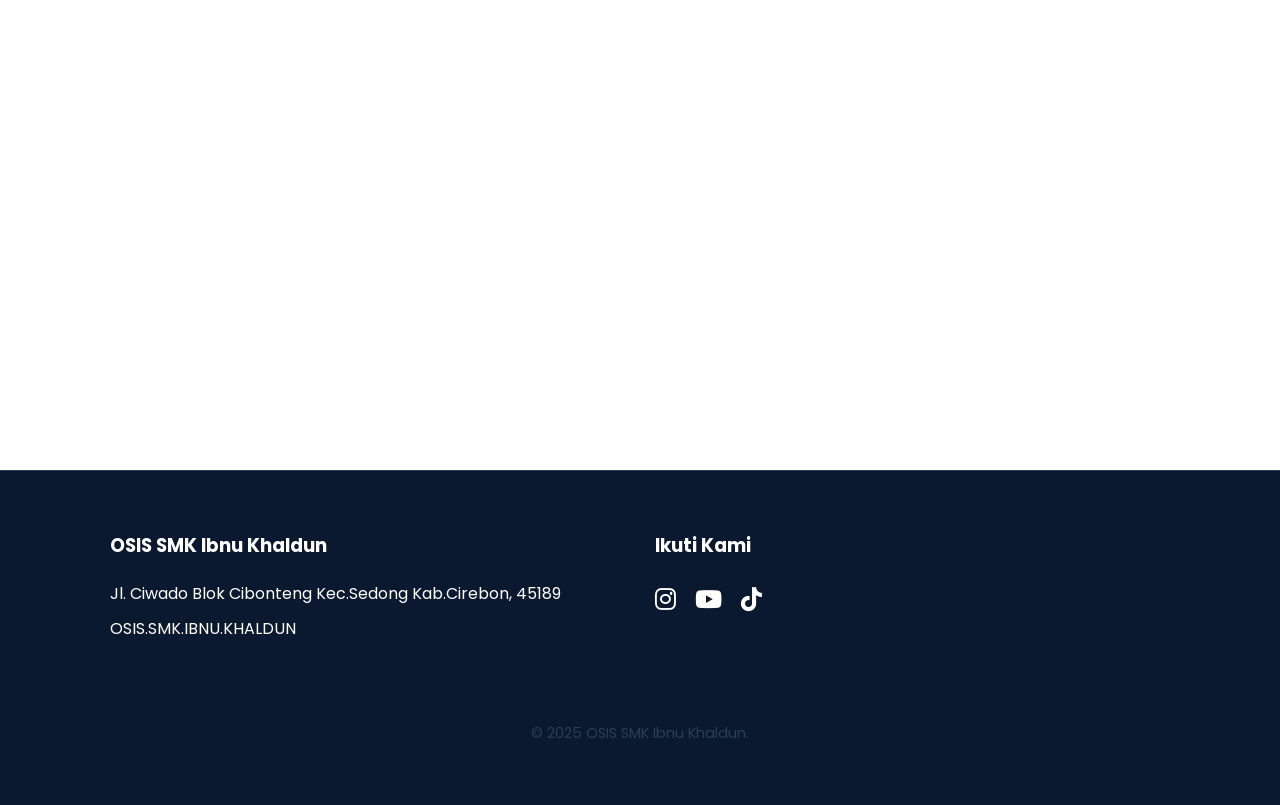
<file: sekbid6.html>
<!DOCTYPE html>
<html lang="en">
<head>
    <meta charset="UTF-8">
    <meta name="viewport" content="width=device-width, initial-scale=1.0">
    <title>Sekbid 6</title>
</head>

<!-- Link ke File CSS -->
    <link rel="stylesheet" href="struktur.css">
    
    <!-- Google Fonts: Poppins -->
    <link rel="preconnect" href="https://fonts.googleapis.com">
    <link rel="preconnect" href="https://fonts.gstatic.com" crossorigin>
    <link href="https://fonts.googleapis.com/css2?family=Poppins:wght@400;500;600;700;800&display=swap" rel="stylesheet">
    
    <!-- Font Awesome untuk Ikon -->
    <link rel="stylesheet" href="https://cdnjs.cloudflare.com/ajax/libs/font-awesome/6.2.0/css/all.min.css">
    <link href="https://unpkg.com/aos@2.3.1/dist/aos.css" rel="stylesheet">
    <link
      rel="stylesheet"
      href="https://fonts.googleapis.com/css2?family=Material+Symbols+Outlined:opsz,wght,FILL,GRAD@48,400,0,0"
    />
<body>
   <header class="header">
  <nav class="navbar">

    <div class="logo">
      <img src="logo-osis.webp" alt="OSIS">
      <span>OSIS SMK IBNU KHALDUN</span>
    </div>

    <ul class="nav-links" id="nav-menu">
      <li><a href="index.html">Home</a></li>

      <li class="dropdown">
        <a href="#" class="dropdown-toggle">Struktur ▾</a>
        <ul class="dropdown-menu">
          <li><a href="pejabat-inti.html">Pejabat Inti</a></li>
          <li><a href="sekbid1.html">Sekbid 1</a></li>
          <li><a href="sekbid2.html">Sekbid 2</a></li>
          <li><a href="sekbid3.html">Sekbid 3</a></li>
          <li><a href="sekbid4.html">Sekbid 4</a></li>
          <li><a href="sekbid5.html">Sekbid 5</a></li>
          <li><a href="sekbid6.html">Sekbid 6</a></li>
        </ul>
      </li>
    </ul>

    <!-- HAMBURGER -->
    <button class="hamburger" id="hamburger" aria-label="Menu">
      <span></span>
      <span></span>
      <span></span>
    </button>

  </nav>
</header>

<main>

     <!-- Home Banner / Hero Section -->
        <section id="home" class="hero" >
    
            <div class="hero-overlay" data-aos="fade-up">
                <img class ="foto-osis" src="overlay-osis.webp" alt="" data-aos="fade-up">
            </div>
            <div class="container hero-content animate-on-scroll">
                <h1>OSIS SMK IBNU KHALDUN</h1>
                <p>Mewujudkan Generasi Emas yang Kreatif, Inovatif, dan Berkarakter Pancasila.</p>
                
            </div>
        </section>

         <!-- Pejabat Teras -->
    <section id="pejabat" class="section-padding section-dark">
    <div class="container">
        <div class="section-title" data-aos="fade-up">
            <div class="section-badge-small">Leadership Team</div>
            <h2>Struktur Kepengurusan</h2>
            <p>Sekbid Sosial</p>
        </div>

        <div class="pejabat-row single-member" data-aos="fade-up">
            <div class="card-member">
                <div class="card-image-frame">
                    <div class="inner-image-box">
                        <img src="sosial-alifil.webp" alt="Alifil">
                        <div class="card-overlay">Ketua Sekbid</div>
                    </div>
                </div>
                <div class="card-info">
                    <h3 class="member-name">Alifil Saidan</h3>
                    <div class="action-buttons">
                        <button class="btn-toggle active" data-type="motto" data-text="Jangan pernah menjadi tuli, selalu dengar bisikan 'coba lagi' tiap kali kamu gagal dan merasa tak berarti" onclick="handleToggle(this)">Motto</button>
                        <button class="btn-toggle" data-type="hobi" data-text="Bermain game" onclick="handleToggle(this)">Hobi</button>
                    </div>
                    <div class="display-text"><strong>MOTTO:</strong> Jangan pernah menjadi tuli, selalu dengar bisikan 'coba lagi' tiap kali kamu gagal dan merasa tak berarti</div>
                </div>
            </div>
        </div>

        <div class="pejabat-row double-member" data-aos="fade-up">
            <div class="card-member">
                <div class="card-image-frame">
                    <div class="inner-image-box">
                        <img src="sosial-adinda.webp" alt="Adinda">
                        <div class="card-overlay">Anggota</div>
                    </div>
                </div>
                <div class="card-info">
                    <h3 class="member-name">Adinda Nur Syafika Zahra</h3>
                    <div class="action-buttons">
                        <button class="btn-toggle active" data-type="motto" data-text="Sukses terdiri dari rentetan kegagalan, tanpa kehilangan antusiasme" onclick="handleToggle(this)">Motto</button>
                        <button class="btn-toggle" data-type="hobi" data-text="Masak, mendengarkan musik dan makan" onclick="handleToggle(this)">Hobi</button>
                    </div>
                    <div class="display-text"><strong>MOTTO:</strong> Sukses terdiri dari rentetan kegagalan, tanpa kehilangan antusiasme</div>
                </div>
            </div>
            <div class="card-member">
                <div class="card-image-frame">
                    <div class="inner-image-box">
                        <img src="sosial-imam.webp" alt="imam">
                        <div class="card-overlay">Anggota</div>
                    </div>
                </div>
                <div class="card-info">
                    <h3 class="member-name">Imam Khoirul Akbar</h3>
                    <div class="action-buttons">
                        <button class="btn-toggle active" data-type="motto" data-text="Tingkatkan diri setiap hari, meski hanya 1% satu persen " onclick="handleToggle(this)">Motto</button>
                        <button class="btn-toggle" data-type="hobi" data-text="Olahraga" onclick="handleToggle(this)">Hobi</button>
                    </div>
                    <div class="display-text"><strong>MOTTO:</strong> Tingkatkan diri setiap hari, meski hanya 1% satu persen </div>
                </div>
            </div>
        </div>

         <div class="pejabat-row single-member" data-aos="fade-up">
            <div class="card-member">
                <div class="card-image-frame">
                    <div class="inner-image-box">
                        <img src="sosial-randi.webp" alt="randi">
                        <div class="card-overlay">Wakil Ketua</div>
                    </div>
                </div>
                <div class="card-info">
                    <h3 class="member-name">Randi Hermawan</h3>
                    <div class="action-buttons">
                        <button class="btn-toggle active" data-type="motto" data-text="Usaha yang konsisten lebih bernilai daripada niat tanpa tindakan." onclick="handleToggle(this)">Motto</button>
                        <button class="btn-toggle" data-type="hobi" data-text="Bermain game" onclick="handleToggle(this)">Hobi</button>
                    </div>
                    <div class="display-text"><strong>MOTTO:</strong> Usaha yang konsisten lebih bernilai daripada niat tanpa tindakan.</div>
                </div>
            </div>
        </div>
        
    </div>
</section>
</main>

<!-- Footer -->
    <footer id="footer">
        <div class="container">
            <div class="footer-grid">
                <div class="footer-col">
                    <h3>OSIS SMK Ibnu Khaldun</h3>
                    <p>Jl. Ciwado Blok Cibonteng Kec.Sedong Kab.Cirebon, 45189</p>
                    <p>OSIS.SMK.IBNU.KHALDUN </p>
                </div>
                <div class="footer-col">
                    <h3>Ikuti Kami</h3>
                    <div class="social-icons">
                        <a href="https://instagram.com/osis._smk_ibnukhaldun"><i class="fab fa-instagram"></i></a>
                        <a href="https://youtube.com/@OSISSMKIBNUKHALDUN"><i class="fab fa-youtube"></i></a>
                        <a href="https://tiktok.com/@osis.smk_ibnukhaldun"><i class="fab fa-tiktok"></i></a>
                    </div>
                </div>
            </div>
            <div class="footer-bottom">
                <p>&copy; 2025 OSIS SMK Ibnu Khaldun.</p>
            </div>
        </div>
    </footer>

    <!-- Link ke File JavaScript -->
    <script src="main.js"></script>

 
<script src="https://unpkg.com/aos@2.3.1/dist/aos.js"></script>
   <script>
  AOS.init({
    once:true,
    duration:1000,
  });
</script>

</body>
</html>
</file>
<file: struktur.css>
/* CSS Variables for easy theme management */
:root {
    --primary: #2563eb;
    --primary-light: #60a5fa;
    --dark: #1e293b;
    --text-muted: #64748b;
    --white: #ffffff;
    --glass: rgba(255, 255, 255, 0.8);
    --background: #ffff;
    --headline:#2c3e50;
    --paragraft:#6c757d;
    --text-hover:#357abd;
    --card-bg:#e6f0fa;
    --card-shadow:0 4px 8px rgba(74, 144, 226, 0, 15);
    --card-border:#d0e3f3;
    --button:#4a90e2;
    --button-hover:#357abd;
    --font-sans: 'Poppins', sans-serif;
}

/* Basic Reset */
* {
    margin: 0;
    padding: 0;
    box-sizing: border-box;
}

html {
    scroll-behavior: smooth;
}

body {
    font-family: var(--font-sans);
    background-color: var(--background);
    color: var(--headline);
    line-height: 1.6;
}

/* Reusable Container */
.container {
    max-width: 1100px;
    margin: 0 auto;
    padding: 0 20px;
}

.header {
  position: fixed;
  top: 0;
  width: 100%;
  background: var(--bg);
  box-shadow: 0 4px 15px rgba(0,0,0,.08);
  z-index: 999;
}

.navbar {
  max-width: 1200px;
  margin: auto;
  padding: 15px 20px;
  display: flex;
  justify-content: space-between;
  align-items: center;
}

/* LOGO */
.logo {
  display: flex;
  align-items: center;
  gap: 10px;
}

.logo img {
  height: 38px;
}

.logo span {
  font-weight: 700;
  font-size: 14px;
}

/* NAV */
.nav-links {
  list-style: none;
  display: flex;
  gap: 30px;
}

.nav-links a {
  text-decoration: none;
  color: var(--text);
  font-weight: 500;
}

/* DROPDOWN */
.dropdown {
  position: relative;
}

.dropdown-menu {
  display: none;
  position: absolute;
  top: 130%;
  left: 0;
  background: white;
  box-shadow: 0 10px 25px rgba(0,0,0,.12);
  border-radius: 12px;
  min-width: 200px;
  padding: 10px 0;
}

.dropdown-menu li a {
  display: block;
  padding: 10px 18px;
}

.dropdown-menu li a:hover {
  background: rgba(13,71,161,.08);
}

.dropdown.open .dropdown-menu {
  display: block;
}

/* HAMBURGER */
.hamburger {
  display: none;
  flex-direction: column;
  gap: 6px;
  background: none;
  border: none;
  cursor: pointer;
}

.hamburger span {
  width: 28px;
  height: 3px;
  background-color: #0a192f;
  border-radius: 3px;
  transition: .3s;
}

.hamburger.active span:nth-child(1) {
  transform: rotate(45deg) translate(5px, 6px);
}
.hamburger.active span:nth-child(2) {
  opacity: 0;
}
.hamburger.active span:nth-child(3) {
  transform: rotate(-45deg) translate(6px, -6px);
}


/* Hero Section */
.hero {
    height: 100vh;
    background-image: url('background-osis.webp');
    background-size: cover;
    background-position: center;
    position: relative;
    justify-content: center;
    align-items: center; 
    text-align: center;   
    overflow: hidden;

}

.foto-osis {
    width: auto;
    padding: 80px;
    height: 110vh;
    
   
}

.hero-overlay {
    height: 300px;
}

.hero-content {
    position: relative;
    z-index: 2;
}

.hero h1 {
    font-size: 3.5rem;
    color: white;
    font-weight: 800;

    margin-bottom: 1rem;
}

.hero p {
    font-size: 1.2rem;
    color: white;
    max-width: 600px;
    margin: 0 auto 2rem auto;
}

.hero-cta {
    background-color: var(--button);
    color: var(--headline);
    padding: 15px 30px;
    border-radius: 5px;
    text-decoration: none;
    font-weight: 600;
    transition: all 0.3s;
}

.hero-cta:hover {
    background-color: var(--button-hover);
    color: white;
}

/* General Section Styling */
.section-padding {
    padding: 100px 0;
}
.section-dark {
    background-color: var(--background);
}

.section-title {
    text-align: center;
    margin-bottom: 60px;
}
.section-title h2 {
    font-size: 2.5rem;
    color: var(--headline);
    margin-bottom: 10px;
}
.section-title p {
    color: var(--paragraft);
    font-size: 1rem;
}
/* pejabat unti */
/* Container Hirarki */
.pejabat-row {
    display: flex;
    justify-content: center;
    gap: 30px;
    margin-bottom: 60px;
    width: 100%;
    max-width: 500px;
    margin: 0 auto;
    margin-bottom: 80px;
}

.double-member {
    display: grid;
    grid-template-columns: repeat(2, minmax(400px, 500px));
    justify-content: center;
    margin-bottom: 0;
}

/* Card Styling */
.card-member {
    background: white;
    border-radius: 20px;
    padding: 15px;
    border: 2px solid #f1f5f9;
    transition: all 0.4s cubic-bezier(0.175, 0.885, 0.32, 1.275);
    width: 100%;
}

.card-member:hover {
    transform: translateY(-12px);
    border-color: #2563eb;
    box-shadow: 0 20px 30px rgba(37, 99, 235, 0.1);
}

/* Frame Foto 3:4 */
.card-image-frame {
    width: 100%;
    aspect-ratio: 4 / 5;
    border: 2px solid #2563eb;
    padding: 8px;
    border-radius: 18px;
    margin-bottom: 15px;
}

.inner-image-box {
    width: 100%;
    height: 100%;
    overflow: hidden;
    border-radius: 12px;
    position: relative;
}

.inner-image-box img {
    width: 100%;
    height: 100%;
    object-fit: cover;
}

.card-overlay {
    position: absolute;
    bottom: 12px;
    left: 12px;
    background: #2563eb;
    color: white;
    padding: 4px 12px;
    border-radius: 50px;
    font-size: 0.7rem;
    font-weight: 700;
}

/* Typography & Buttons */
.member-name {
    font-size: 1.2rem;
    margin: 0 0 12px 0 !important;
    font-weight: 800;
    color: #1e293b;
}

.action-buttons {
    display: flex;
    gap: 8px;
    margin-bottom: 12px;
    width: 100%;
}

.btn-toggle {
    flex: 1;
    padding: 8px 5px;
    border: 1.5px solid #2563eb;
    background: transparent;
    color: #2563eb;
    border-radius: 10px;
    font-size: 0.75rem;
    font-weight: 700;
    cursor: pointer;
}

.btn-toggle.active {
    background: #2563eb;
    color: white;
}

.display-text {
    width: 100%;
    min-height: 65px;
    font-size: 0.85rem;
    color: #64748b;
    padding: 10px;
    background: #f8fafc;
    border-radius: 12px;
    display: block; /* Agar teks sejajar */
    text-align: center;
    line-height: 1.4;
}




/* Footer */
#footer {
    background-color: #0a192f;
    padding: 60px 0;
    border-top: 1px solid #303c55;
}
.footer-grid {
    display: grid;
    grid-template-columns: repeat(auto-fit, minmax(200px, 1fr));
    gap: 30px;
    margin-bottom: 40px;
}
.footer-col h3 {
    color: white;
    margin-bottom: 20px;
}
.footer-col p, .footer-col li {
    margin-bottom: 10px;
    color: white;
}
.footer-col ul {
    list-style: none;
}
.footer-col a {
    color: white;
    text-decoration: none;
    transition: color 0.3s;
}
.footer-col a:hover {
    color: var(--text-hover);
}
.social-icons a {
    font-size: 1.5rem;
    margin-right: 15px;
}
.footer-bottom {
    text-align: center;
    padding-top: 30px;
    border-top: 1px solid var(--light-navy);
    font-size: 0.9rem;
}

/* Animation on Scroll */
.animate-on-scroll {
    opacity: 0;
    transform: translateY(30px);
    transition: opacity 0.6s ease-out, transform 0.6s ease-out;
}
.animate-on-scroll.is-visible {
    opacity: 1;
    transform: translateY(0);
}

/* ===================================================
   RESPONSIVE CSS - HALAMAN UTAMA (HOME)
   =================================================== */

/* --- TABLET & LAPTOP (Max-width: 1024px) --- */
@media (max-width: 1024px) {
    .container {
        max-width: 90%;
    }

    .hero h1 {
        font-size: 2.8rem;
    }

    .double-member {
        grid-template-columns: repeat(2, 1fr);
        gap: 20px;
        padding: 0 15px;
    }
}

/* --- MOBILE (Max-width: 768px) --- */
@media (max-width: 768px) {
    /* Navbar & Menu */
    .hamburger {
        display: flex;
    }

    .nav-links {
        position: fixed;
        top: 70px;
        left: -100%; /* Sembunyi ke kiri */
        width: 100%;
        height: calc(100vh - 70px);
        background: white;
        flex-direction: column;
        align-items: center;
        padding: 40px 20px;
        gap: 20px;
        transition: 0.4s ease;
        display: flex; /* Override display: none */
    }

    .nav-links.show {
        left: 0; /* Geser masuk */
    }

    /* Hero Section Fix (Jarak Foto & Tombol) */
   .hero {
        height: auto !important;
        min-height: 100vh;
        padding: 100px 0 50px 0;
        display: flex;
        flex-direction: column;
        justify-content: center;
    }

    .foto-osis {
        height: auto !important;
        width: 100%;
        max-width: 380px;
        padding: 10px !important; /* Jarak foto dipersempit */
        margin: 0 auto;
    }

    .foto-osis img {
        width: 100%;
        height: auto;
        object-fit: contain;
    }

    .hero-content {
        margin-top: -15px; /* Menarik konten tombol ke atas */
        padding: 0 20px;
        text-align: center;
    }

    .hero h1 {
        font-size: 2rem;
        margin-bottom: 10px;
        color: #0a192f;
    }

    .hero p {
        font-size: 1rem;
        margin-bottom: 25px;
        color: #0a192f;
    }

    /* Struktur Organisasi */
    .pejabat-row {
        flex-direction: column;
        align-items: center;
        width: 100%;
        margin-bottom: 40px;
    }

    .double-member {
        grid-template-columns: 1fr; /* Stack kebawah di HP */
        width: 100%;
        padding: 0 20px;
    }

    .card-member {
        max-width: 350px;
        margin: 0 auto;
    }

    /* Footer */
    .footer-grid {
        grid-template-columns: 1fr;
        text-align: center;
    }

    .social-icons {
        justify-content: center;
        margin-top: 20px;
    }
}

/* --- SMALL MOBILE (Max-width: 480px) --- */
@media (max-width: 480px) {
    .hero h1 {
        font-size: 1.7rem;
        color: #0a192f;
        
    }

    .section-padding {
        padding: 60px 0;
    }

    .card-image-frame {
        aspect-ratio: 1 / 1; /* Foto kotak di layar sangat kecil */
    }
}
</file>
